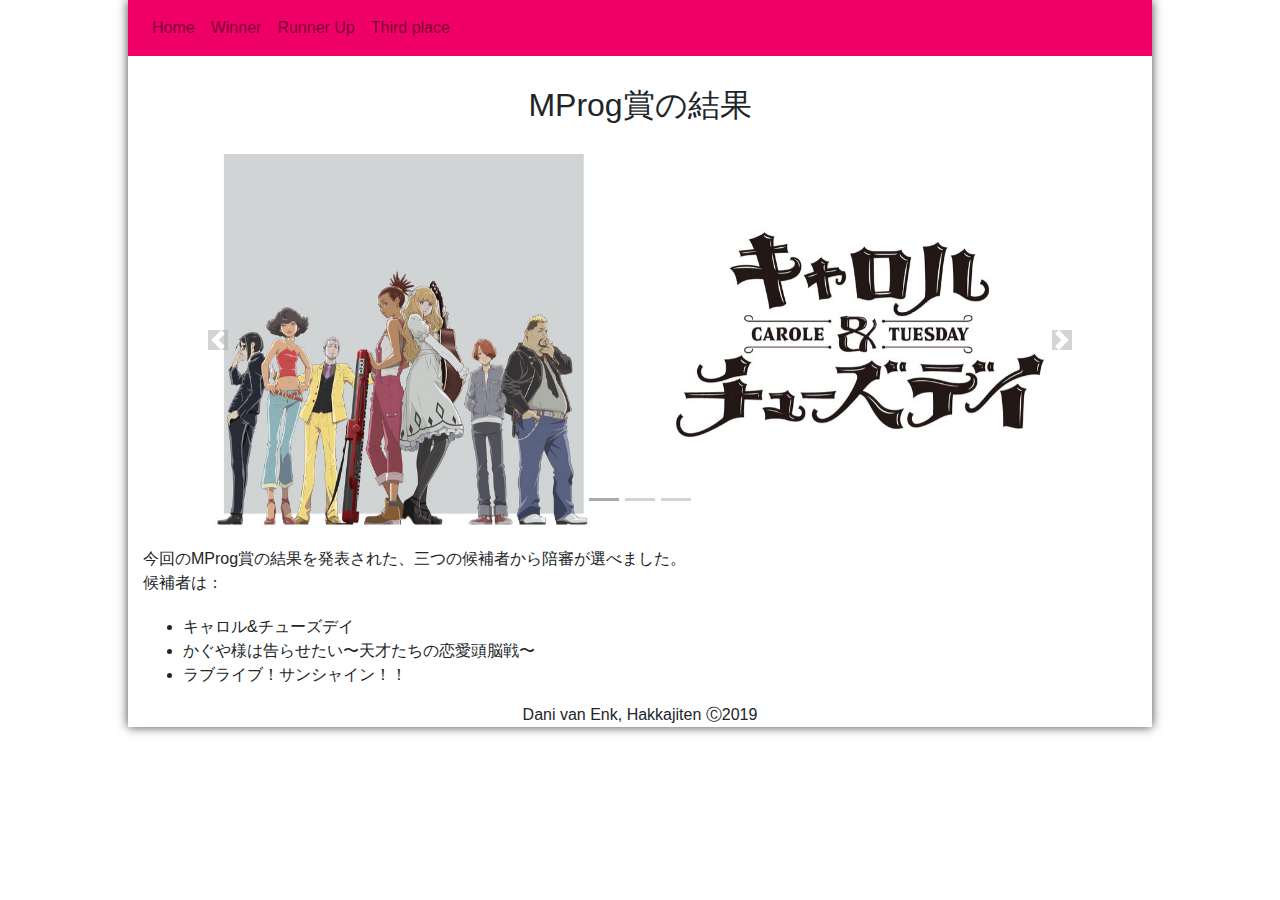
<file: Module-1_HTTP/index.html>
<!DOCTYPE html>

<html lang="ja-jp">
    <head>
        <!-- declaration of the page title, charset -->
        <title lang="en">Module 1 - Home</title>
        <meta charset="UTF-8">

        <!-- bootstrap inclusion -->
        <meta name="viewport"
            content="width=device-width, initial-scale=1, shrink-to-fit=no">
        <link rel="stylesheet"
            href="https://stackpath.bootstrapcdn.com/bootstrap/4.3.1/css/bootstrap.min.css"
            integrity="sha384-ggOyR0iXCbMQv3Xipma34MD+dH/1fQ784/j6cY/iJTQUOhcWr7x9JvoRxT2MZw1T"
            crossorigin="anonymous">

        <!-- set variable for external source -->
        <script>
            var SITE = "https://mprog.hakkajiten.com/module-1_http/"
        </script>

        <!-- style and js inclusion -->
        <link href="css/style.css" rel="stylesheet">
        <script src="js/script.js" onerror=
            "window.alert('to see the the website please go to ' + SITE);">
        </script>
    </head>
    <body>
        <!-- container of the page -->
        <div id="container">

            <!-- place holder for the navbar js will include the nav here -->
            <nav class="navbar navbar-light navbar-expand-lg" id="nav"></nav>

            <!-- content of the page -->
            <div class="container">
                <!-- header title -->
                <h2 lang="en">
                    MProg賞の結果
                </h2>

                <!-- carousel with nominees -->
                <div id="carouselExampleIndicators" class="carousel slide"
                    data-ride="carousel">
                    <!-- carousel indicators -->
                    <ol class="carousel-indicators">
                        <li data-target="#carouselExampleIndicators"
                            data-slide-to="0" class="active"></li>
                        <li data-target="#carouselExampleIndicators"
                            data-slide-to="1"></li>
                        <li data-target="#carouselExampleIndicators"
                            data-slide-to="2"></li>
                    </ol>
                    <!-- carousel slides -->
                    <div class="carousel-inner">
                        <div class="carousel-item active">
                            <img class="d-block w-100"
                                src="img/Carole-Tuesday-slide.jpg"
                                alt="Carole and Tuesday"
                                onerror="this.onerror = null;
                                this.src = SITE + 'img/Carole-Tuesday-slide.jpg';">
                        </div>
                        <div class="carousel-item">
                            <img class="d-block w-100"
                                src="img/kaguya-sama-slide.jpg"
                                alt="Kaguya sama love is War"
                                onerror="this.onerror = null;
                                this.src = SITE + 'img/kaguya-sama-slide.jpg';">
                        </div>
                        <div class="carousel-item">
                            <img class="d-block w-100"
                                src="img/Love-Live-Sunshine-slide.jpg"
                                alt="Love Live Sunshine"
                                onerror="this.onerror = null;
                                this.src = SITE + 'img/Love-Live-Sunshine-slide.jpg';">
                        </div>
                    </div>
                    <!-- perv/next buttons -->
                    <a class="carousel-control-prev"
                        href="#carouselExampleIndicators" role="button"
                        data-slide="prev">
                        <span class="carousel-control-prev-icon"
                            aria-hidden="true"></span>
                        <span class="sr-only">Previous</span>
                    </a>
                    <a class="carousel-control-next"
                        href="#carouselExampleIndicators" role="button"
                        data-slide="next">
                        <span class="carousel-control-next-icon"
                            aria-hidden="true"></span>
                        <span class="sr-only">Next</span>
                    </a>
                </div>
                
                <!-- intro -->
                <div class="row col-sm-12">
                    今回のMProg賞の結果を発表された、三つの候補者から陪審が選べました。<br>
                    候補者は：
                </div>
                <ul>
                    <li>キャロル&チューズデイ</li>
                    <li>かぐや様は告らせたい〜天才たちの恋愛頭脳戦〜</li>
                    <li>ラブライブ！サンシャイン！！</li>
                </ul>
                
                <!-- footer of the page -->
                <footer>Dani van Enk, Hakkajiten &#9400;2019</footer>
            </div>
        </div>

        <!-- bootstrap scripts inclusion -->
        <script src="https://code.jquery.com/jquery-3.2.1.slim.min.js"
            integrity="sha384-KJ3o2DKtIkvYIK3UENzmM7KCkRr/rE9/Qpg6aAZGJwFDMVNA/GpGFF93hXpG5KkN"
            crossorigin="anonymous"></script>
        <script src="https://cdnjs.cloudflare.com/ajax/libs/popper.js/1.12.9/umd/popper.min.js"
            integrity="sha384-ApNbgh9B+Y1QKtv3Rn7W3mgPxhU9K/ScQsAP7hUibX39j7fakFPskvXusvfa0b4Q"
            crossorigin="anonymous"></script>
        <script
            src="https://maxcdn.bootstrapcdn.com/bootstrap/4.0.0/js/bootstrap.min.js"
            integrity="sha384-JZR6Spejh4U02d8jOt6vLEHfe/JQGiRRSQQxSfFWpi1MquVdAyjUar5+76PVCmYl"
            crossorigin="anonymous"></script>
    </body>
</html>
</file>
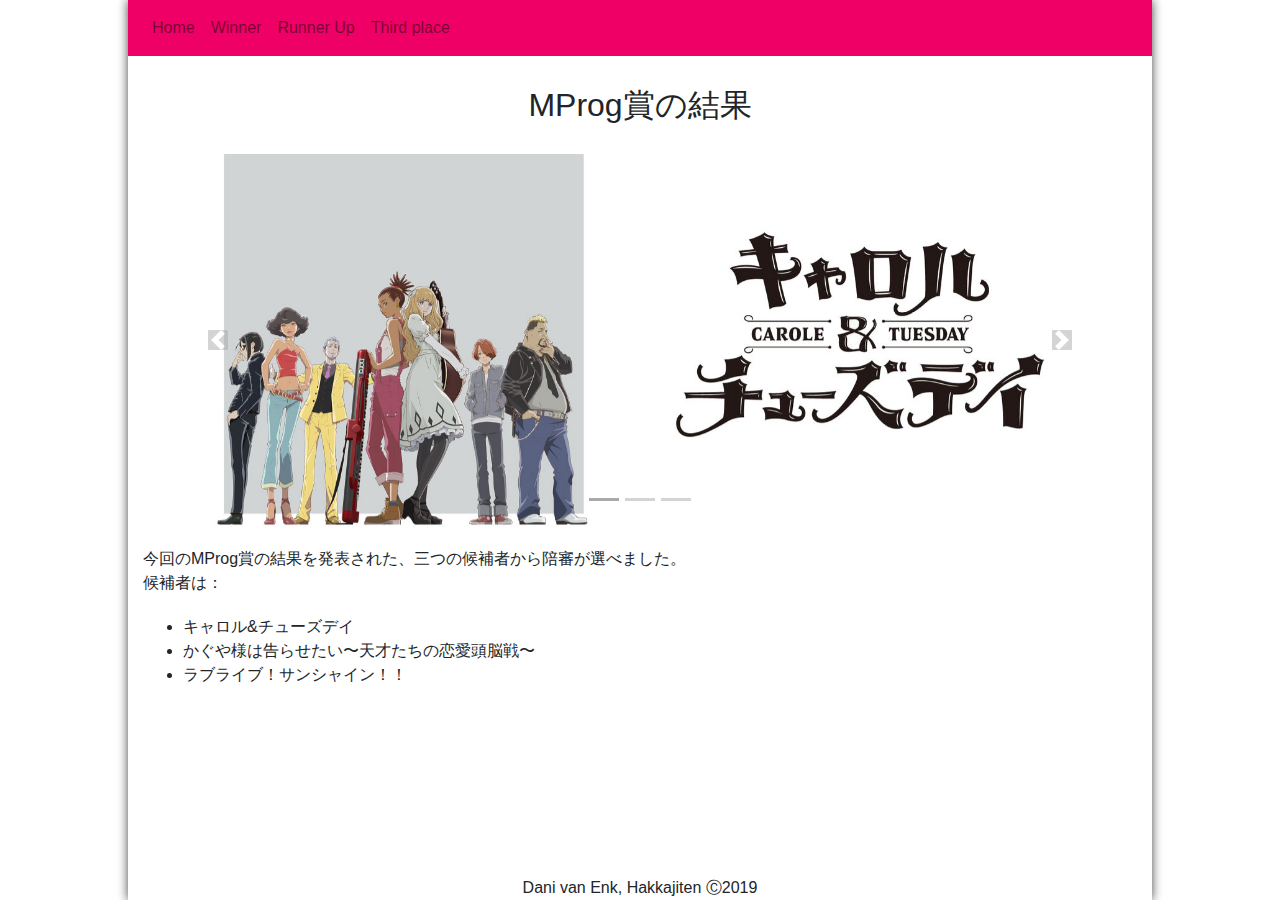
<file: Module-6_HTTP/index.html>
<!DOCTYPE html>

<html lang="ja-jp">
    <head>
        <!-- declaration of the page title, charset -->
        <title lang="en">Module 6 - Home</title>
        <meta charset="UTF-8">

        <!-- bootstrap inclusion -->
        <meta name="viewport"
            content="width=device-width, initial-scale=1, shrink-to-fit=no">
        <link rel="stylesheet"
            href="https://stackpath.bootstrapcdn.com/bootstrap/4.3.1/css/bootstrap.min.css"
            integrity="sha384-ggOyR0iXCbMQv3Xipma34MD+dH/1fQ784/j6cY/iJTQUOhcWr7x9JvoRxT2MZw1T"
            crossorigin="anonymous">

        <!-- set variable for external source -->
        <script>
            var SITE = "https://mprog.hakkajiten.com/module-6_http/"
        </script>
        
        <!-- icon inclusion -->
        <link rel="icon" href="img/icon.jpg" onerror="this.onerror = null;
            this.src = SITE + 'img/icon.jpg';">

        <!-- style and js inclusion -->
        <link href="css/style.css" rel="stylesheet">
        <script src="js/script.js" onerror=
            "window.alert('to see the the website please go to ' + SITE);">
        </script>
    </head>
    <body>
        <!-- container of the page -->
        <div id="container">

            <!-- place holder for the navbar js will include the nav here -->
            <nav class="navbar navbar-light navbar-expand-lg" id="nav"></nav>

            <!-- content of the page -->
            <div class="container">
                <!-- header title -->
                <h2 lang="en">
                    MProg賞の結果
                </h2>

                <!-- carousel with nominees -->
                <div id="carouselExampleIndicators" class="carousel slide"
                    data-ride="carousel">
                    <!-- carousel indicators -->
                    <ol class="carousel-indicators">
                        <li data-target="#carouselExampleIndicators"
                            data-slide-to="0" class="active"></li>
                        <li data-target="#carouselExampleIndicators"
                            data-slide-to="1"></li>
                        <li data-target="#carouselExampleIndicators"
                            data-slide-to="2"></li>
                    </ol>
                    <!-- carousel slides -->
                    <div class="carousel-inner">
                        <div class="carousel-item active">
                            <img class="d-block w-100"
                                src="img/Carole-Tuesday-slide.jpg"
                                alt="Carole and Tuesday"
                                onerror="this.onerror = null;
                                this.src = SITE + 'img/Carole-Tuesday-slide.jpg';">
                        </div>
                        <div class="carousel-item">
                            <img class="d-block w-100"
                                src="img/kaguya-sama-slide.jpg"
                                alt="Kaguya sama love is War"
                                onerror="this.onerror = null;
                                this.src = SITE + 'img/kaguya-sama-slide.jpg';">
                        </div>
                        <div class="carousel-item">
                            <img class="d-block w-100"
                                src="img/Love-Live-Sunshine-slide.jpg"
                                alt="Love Live Sunshine"
                                onerror="this.onerror = null;
                                this.src = SITE + 'img/Love-Live-Sunshine-slide.jpg';">
                        </div>
                    </div>
                    <!-- perv/next buttons -->
                    <a class="carousel-control-prev"
                        href="#carouselExampleIndicators" role="button"
                        data-slide="prev">
                        <span class="carousel-control-prev-icon"
                            aria-hidden="true"></span>
                        <span class="sr-only">Previous</span>
                    </a>
                    <a class="carousel-control-next"
                        href="#carouselExampleIndicators" role="button"
                        data-slide="next">
                        <span class="carousel-control-next-icon"
                            aria-hidden="true"></span>
                        <span class="sr-only">Next</span>
                    </a>
                </div>
                
                <!-- intro -->
                <div class="row col-sm-12">
                    今回のMProg賞の結果を発表された、三つの候補者から陪審が選べました。<br>
                    候補者は：
                </div>
                <ul>
                    <li>キャロル&チューズデイ</li>
                    <li>かぐや様は告らせたい〜天才たちの恋愛頭脳戦〜</li>
                    <li>ラブライブ！サンシャイン！！</li>
                </ul>
            </div>
                
            <!-- footer of the page -->
            <footer>Dani van Enk, Hakkajiten &#9400;2019</footer>
        </div>

        <!-- bootstrap scripts inclusion -->
        <script src="https://code.jquery.com/jquery-3.2.1.slim.min.js"
            integrity="sha384-KJ3o2DKtIkvYIK3UENzmM7KCkRr/rE9/Qpg6aAZGJwFDMVNA/GpGFF93hXpG5KkN"
            crossorigin="anonymous"></script>
        <script src="https://cdnjs.cloudflare.com/ajax/libs/popper.js/1.12.9/umd/popper.min.js"
            integrity="sha384-ApNbgh9B+Y1QKtv3Rn7W3mgPxhU9K/ScQsAP7hUibX39j7fakFPskvXusvfa0b4Q"
            crossorigin="anonymous"></script>
        <script
            src="https://maxcdn.bootstrapcdn.com/bootstrap/4.0.0/js/bootstrap.min.js"
            integrity="sha384-JZR6Spejh4U02d8jOt6vLEHfe/JQGiRRSQQxSfFWpi1MquVdAyjUar5+76PVCmYl"
            crossorigin="anonymous"></script>
    </body>
</html>
</file>
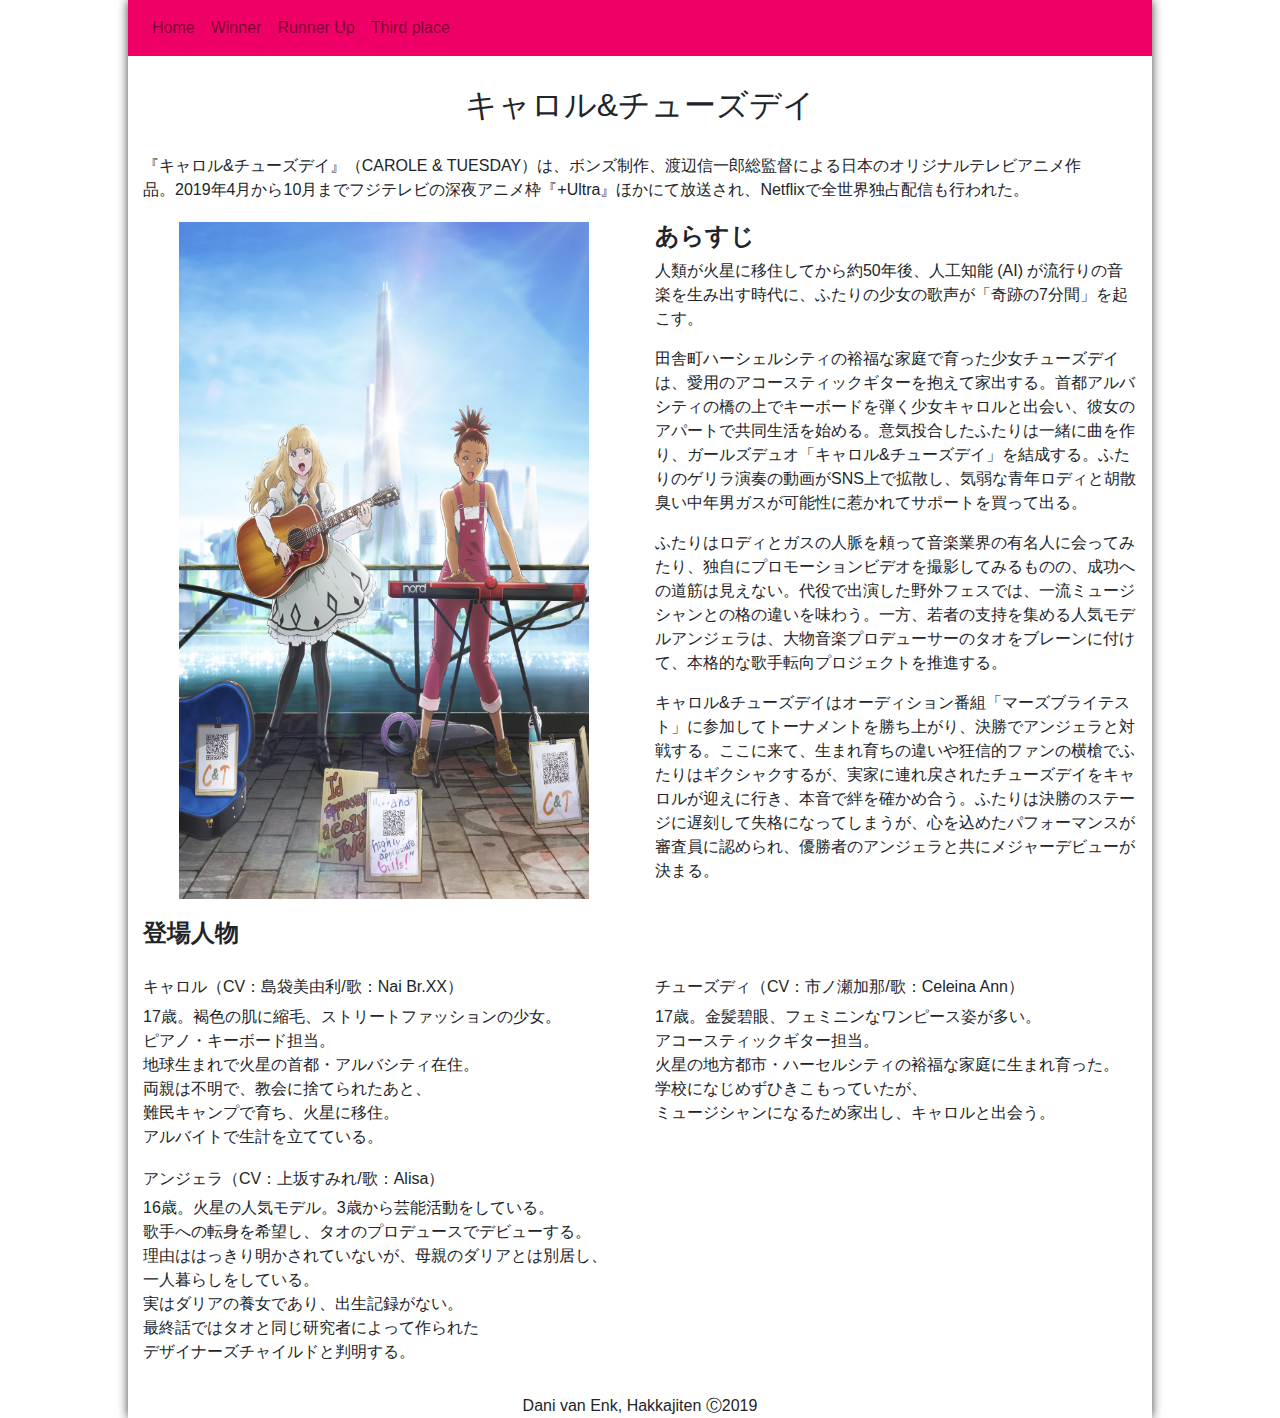
<file: Module-1_HTTP/page1.html>
<!DOCTYPE html>

<html lang="ja-jp">
    <head>
        <!-- declaration of the page title, charset -->
        <title lang="en">Module 1 - Home</title>
        <meta charset="UTF-8">

        <!-- bootstrap inclusion -->
        <meta name="viewport"
        content="width=device-width, initial-scale=1, shrink-to-fit=no">
        <link rel="stylesheet"
        href=
        "https://stackpath.bootstrapcdn.com/bootstrap/4.3.1/css/bootstrap.min.css"
        integrity=
        "sha384-ggOyR0iXCbMQv3Xipma34MD+dH/1fQ784/j6cY/iJTQUOhcWr7x9JvoRxT2MZw1T"
        crossorigin="anonymous">

        <!-- set variable for external source -->
        <script>
            var SITE = "https://mprog.hakkajiten.com/module-1_http/"
        </script>

        <!-- style and js inclusion -->
        <link href="css/style.css" rel="stylesheet">
        <script src="js/script.js"
        onerror="window.alert('to see the the website please go to ' + SITE);">
        </script>
    </head>
    <body>
        <!-- container of the page -->
        <div id="container">

            <!-- place holder for the navbar js will include the nav here -->
            <nav class="navbar navbar-light navbar-expand-lg" id="nav"></nav>

            <!-- content of the page -->
            <div class="container">
                <!-- header title -->
                <h2>
                    キャロル&チューズデイ
                </h2>

                <!-- background info about series -->
                <div class="row col-sm-12">
                    『キャロル&チューズデイ』（CAROLE & TUESDAY）は、ボンズ制作、渡辺信一郎総監督による日本のオリジナルテレビアニメ作品。2019年4月から10月までフジテレビの深夜アニメ枠『+Ultra』ほかにて放送され、Netflixで全世界独占配信も行われた。
                </div>
                <div class="row">
                    <!-- loads from external source if cant be found -->
                    <img src="img/Carole-Tuesday.jpg" alt="Carole and Tuesday"
                        onerror="this.onerror = null;
                        this.src = SITE + 'img/Carole-Tuesday.jpg';">
                    <div class="col-sm-6 img">
                        <h4>あらすじ</h4>
                        <p>
                            人類が火星に移住してから約50年後、人工知能 (AI) が流行りの音楽を生み出す時代に、ふたりの少女の歌声が「奇跡の7分間」を起こす。
                        </p>
                        <p>
                            田舎町ハーシェルシティの裕福な家庭で育った少女チューズデイは、愛用のアコースティックギターを抱えて家出する。首都アルバシティの橋の上でキーボードを弾く少女キャロルと出会い、彼女のアパートで共同生活を始める。意気投合したふたりは一緒に曲を作り、ガールズデュオ「キャロル&チューズデイ」を結成する。ふたりのゲリラ演奏の動画がSNS上で拡散し、気弱な青年ロディと胡散臭い中年男ガスが可能性に惹かれてサポートを買って出る。
                        </p>
                        <p>
                            ふたりはロディとガスの人脈を頼って音楽業界の有名人に会ってみたり、独自にプロモーションビデオを撮影してみるものの、成功への道筋は見えない。代役で出演した野外フェスでは、一流ミュージシャンとの格の違いを味わう。一方、若者の支持を集める人気モデルアンジェラは、大物音楽プロデューサーのタオをブレーンに付けて、本格的な歌手転向プロジェクトを推進する。
                        </p>
                        <p>
                            キャロル&チューズデイはオーディション番組「マーズブライテスト」に参加してトーナメントを勝ち上がり、決勝でアンジェラと対戦する。ここに来て、生まれ育ちの違いや狂信的ファンの横槍でふたりはギクシャクするが、実家に連れ戻されたチューズデイをキャロルが迎えに行き、本音で絆を確かめ合う。ふたりは決勝のステージに遅刻して失格になってしまうが、心を込めたパフォーマンスが審査員に認められ、優勝者のアンジェラと共にメジャーデビューが決まる。
                        </p>
                    </div>
                </div>
                <!-- character information -->
                <h4>登場人物</h4>
                <div class="row protagonist">
                    <div class="col-sm-6">
                        <h6>キャロル（CV：島袋美由利/歌：Nai Br.XX）</h6>
                        17歳。褐色の肌に縮毛、ストリートファッションの少女。<br>
                        ピアノ・キーボード担当。<br>
                        地球生まれで火星の首都・アルバシティ在住。<br>
                        両親は不明で、教会に捨てられたあと、<br>
                        難民キャンプで育ち、火星に移住。<br>
                        アルバイトで生計を立てている。
                    </div>
                    <div class="col-sm-6">
                        <h6>チューズディ（CV：市ノ瀬加那/歌：Celeina Ann）</h6>
                        17歳。金髪碧眼、フェミニンなワンピース姿が多い。<br>
                        アコースティックギター担当。<br>
                        火星の地方都市・ハーセルシティの裕福な家庭に生まれ育った。<br>
                        学校になじめずひきこもっていたが、<br>
                        ミュージシャンになるため家出し、キャロルと出会う。
                    </div>
                    <div class="col-sm-6">
                        <h6>アンジェラ（CV：上坂すみれ/歌：Alisa）</h6>
                        16歳。火星の人気モデル。3歳から芸能活動をしている。<br>
                        歌手への転身を希望し、タオのプロデュースでデビューする。<br>
                        理由ははっきり明かされていないが、母親のダリアとは別居し、<br>
                        一人暮らしをしている。<br>
                        実はダリアの養女であり、出生記録がない。<br>
                        最終話ではタオと同じ研究者によって作られた<br>
                        デザイナーズチャイルドと判明する。
                    </div>
                </div>
                
                <!-- footer of the page -->
                <footer>Dani van Enk, Hakkajiten &#9400;2019</footer>
            </div>
        </div>

    <!-- bootstrap scripts inclusion -->
    <script src="https://code.jquery.com/jquery-3.2.1.slim.min.js"
        integrity="sha384-KJ3o2DKtIkvYIK3UENzmM7KCkRr/rE9/Qpg6aAZGJwFDMVNA/GpGFF93hXpG5KkN"
        crossorigin="anonymous"></script>
    <script src="https://cdnjs.cloudflare.com/ajax/libs/popper.js/1.12.9/umd/popper.min.js"
        integrity="sha384-ApNbgh9B+Y1QKtv3Rn7W3mgPxhU9K/ScQsAP7hUibX39j7fakFPskvXusvfa0b4Q"
        crossorigin="anonymous"></script>
    <script src="https://maxcdn.bootstrapcdn.com/bootstrap/4.0.0/js/bootstrap.min.js"
        integrity="sha384-JZR6Spejh4U02d8jOt6vLEHfe/JQGiRRSQQxSfFWpi1MquVdAyjUar5+76PVCmYl"
        crossorigin="anonymous"></script>
    </body>
</html>
</file>
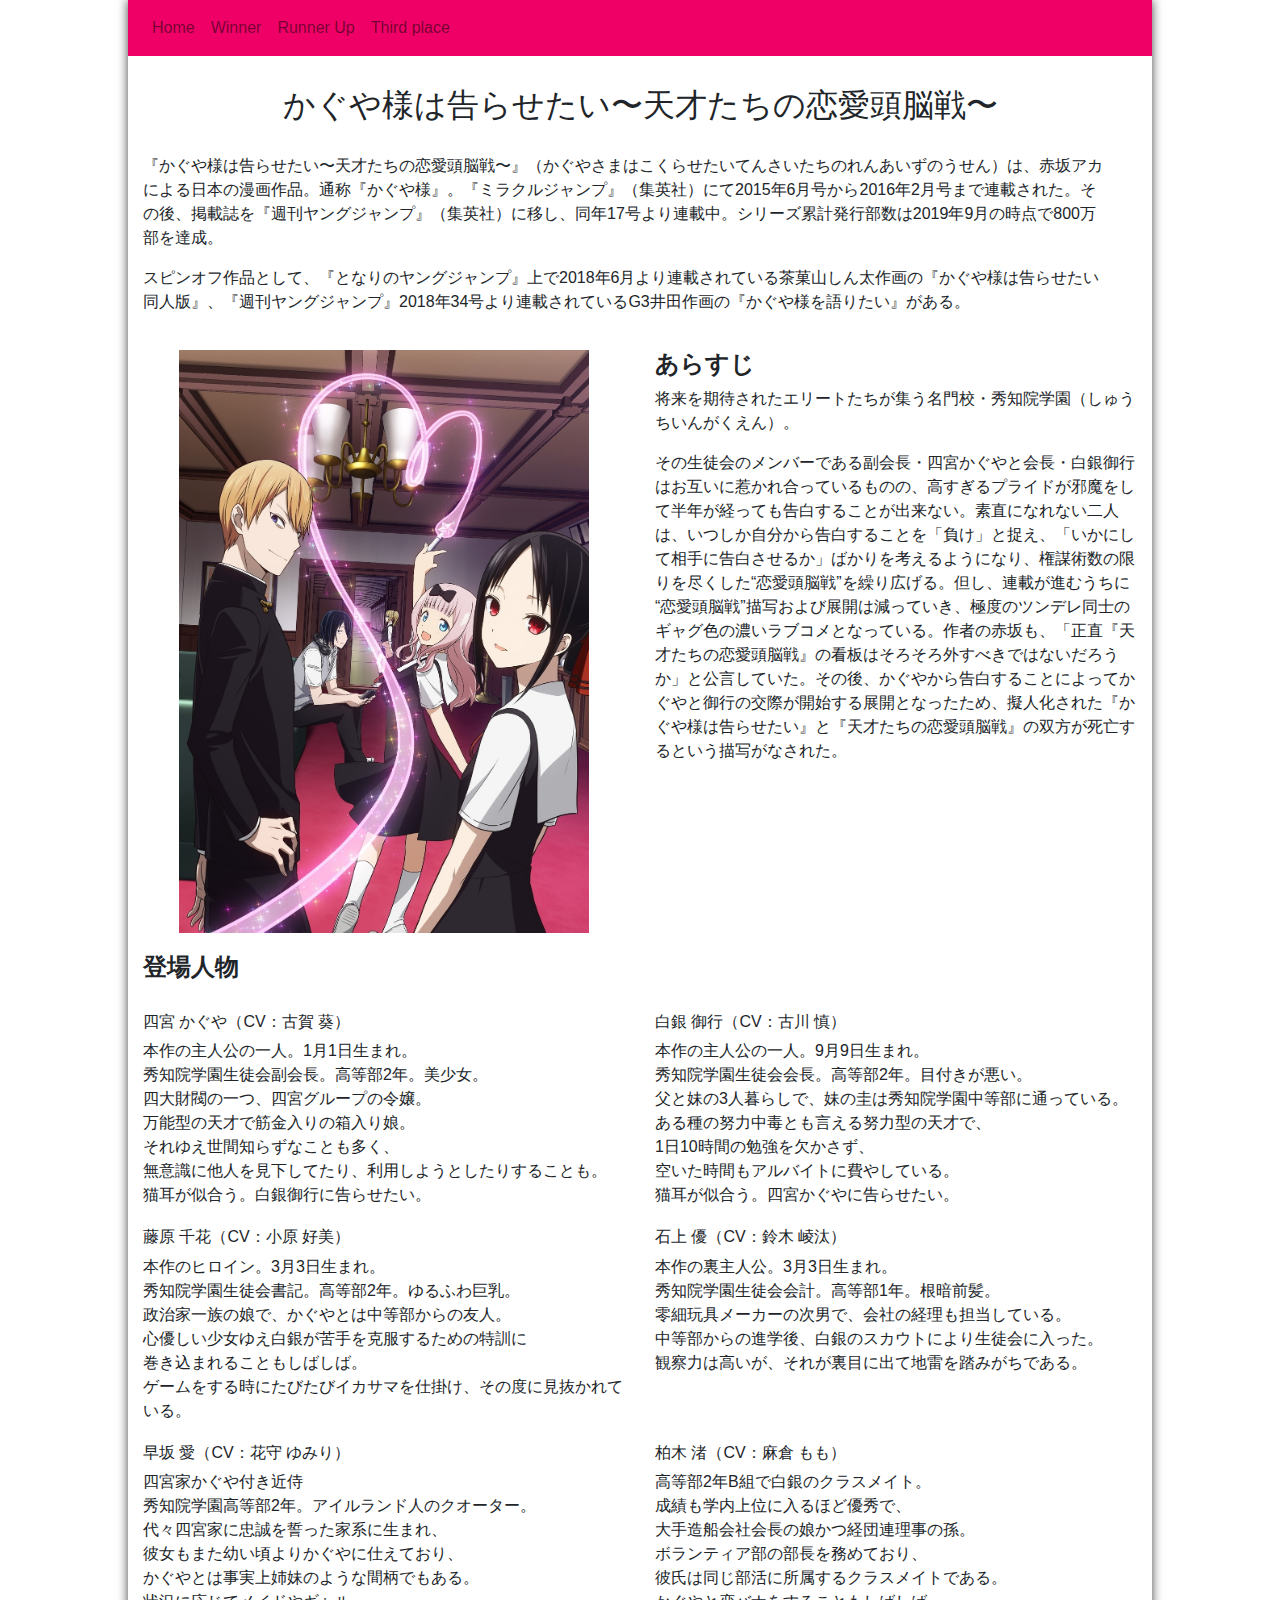
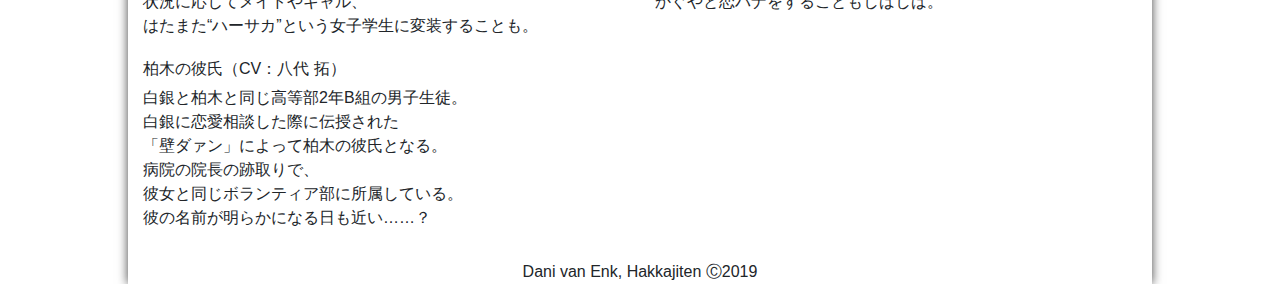
<file: Module-1_HTTP/page2.html>
<!DOCTYPE html>

<html lang="ja-jp">
    <head>
        <!-- declaration of the page title, charset -->
        <title lang="en">Module 1 - Home</title>
        <meta charset="UTF-8">

        <!-- bootstrap inclusion -->
        <meta name="viewport"
        content="width=device-width, initial-scale=1, shrink-to-fit=no">
        <link rel="stylesheet"
        href=
        "https://stackpath.bootstrapcdn.com/bootstrap/4.3.1/css/bootstrap.min.css"
        integrity=
        "sha384-ggOyR0iXCbMQv3Xipma34MD+dH/1fQ784/j6cY/iJTQUOhcWr7x9JvoRxT2MZw1T"
        crossorigin="anonymous">

        <!-- set variable for external source -->
        <script>
            var SITE = "https://mprog.hakkajiten.com/module-1_http/"
        </script>

        <!-- style and js inclusion -->
        <link href="css/style.css" rel="stylesheet">
        <script src="js/script.js"
        onerror="window.alert('to see the the website please go to ' + SITE);">
        </script>
    </head>
    <body>
        <!-- container of the page -->
        <div id="container">

            <!-- place holder for the navbar js will include the nav here -->
            <nav class="navbar navbar-light navbar-expand-lg" id="nav"></nav>

            <!-- content of the page -->
            <div class="container">
                <!-- header title -->
                <h2>
                    かぐや様は告らせたい〜天才たちの恋愛頭脳戦〜
                </h2>

                <!-- background info about series -->
                <div class="row col-sm-12">
                    <p>
                        『かぐや様は告らせたい〜天才たちの恋愛頭脳戦〜』（かぐやさまはこくらせたいてんさいたちのれんあいずのうせん）は、赤坂アカによる日本の漫画作品。通称『かぐや様』。『ミラクルジャンプ』（集英社）にて2015年6月号から2016年2月号まで連載された。その後、掲載誌を『週刊ヤングジャンプ』（集英社）に移し、同年17号より連載中。シリーズ累計発行部数は2019年9月の時点で800万部を達成。
                    </p>
                    <p>
                        スピンオフ作品として、『となりのヤングジャンプ』上で2018年6月より連載されている茶菓山しん太作画の『かぐや様は告らせたい 同人版』、『週刊ヤングジャンプ』2018年34号より連載されているG3井田作画の『かぐや様を語りたい』がある。
                    </p>
                </div>
                <!-- picture and summary of the series -->
                <div class="row">
                    <!-- loads from external source if cant be found -->
                    <img src="img/kaguya-sama.jpg" alt="Kaguya-sama ~Love is War~"
                    onerror="this.onerror = null;
                    this.src = SITE + 'img/kaguya-sama.jpg';">
                    <div class="col-sm-6 img">
                        <h4>あらすじ</h4>
                        <p>
                            将来を期待されたエリートたちが集う名門校・秀知院学園（しゅうちいんがくえん）。
                        </p>
                        <p>
                            その生徒会のメンバーである副会長・四宮かぐやと会長・白銀御行はお互いに惹かれ合っているものの、高すぎるプライドが邪魔をして半年が経っても告白することが出来ない。素直になれない二人は、いつしか自分から告白することを「負け」と捉え、「いかにして相手に告白させるか」ばかりを考えるようになり、権謀術数の限りを尽くした“恋愛頭脳戦”を繰り広げる。但し、連載が進むうちに“恋愛頭脳戦”描写および展開は減っていき、極度のツンデレ同士のギャグ色の濃いラブコメとなっている。作者の赤坂も、「正直『天才たちの恋愛頭脳戦』の看板はそろそろ外すべきではないだろうか」と公言していた。その後、かぐやから告白することによってかぐやと御行の交際が開始する展開となったため、擬人化された『かぐや様は告らせたい』と『天才たちの恋愛頭脳戦』の双方が死亡するという描写がなされた。
                        </p>
                    </div>
                </div>
                <!-- character information -->
                <h4>登場人物</h4>
                <div class="row protagonist">
                    <div class="col-sm-6">
                        <h6>四宮 かぐや（CV：古賀 葵）</h6>
                        本作の主人公の一人。1月1日生まれ。<br>
                        秀知院学園生徒会副会長。高等部2年。美少女。<br>
                        四大財閥の一つ、四宮グループの令嬢。<br>
                        万能型の天才で筋金入りの箱入り娘。<br>
                        それゆえ世間知らずなことも多く、<br>
                        無意識に他人を見下してたり、利用しようとしたりすることも。<br>
                        猫耳が似合う。白銀御行に告らせたい。
                    </div>
                    <div class="col-sm-6">
                        <h6>白銀 御行（CV：古川 慎）</h6>
                        本作の主人公の一人。9月9日生まれ。<br>
                        秀知院学園生徒会会長。高等部2年。目付きが悪い。<br>
                        父と妹の3人暮らしで、妹の圭は秀知院学園中等部に通っている。<br>
                        ある種の努力中毒とも言える努力型の天才で、<br>
                        1日10時間の勉強を欠かさず、<br>
                        空いた時間もアルバイトに費やしている。<br>
                        猫耳が似合う。四宮かぐやに告らせたい。
                    </div><div class="col-sm-6">
                        <h6>藤原 千花（CV：小原 好美）</h6>
                        本作のヒロイン。3月3日生まれ。<br>
                        秀知院学園生徒会書記。高等部2年。ゆるふわ巨乳。<br>
                        政治家一族の娘で、かぐやとは中等部からの友人。<br>
                        心優しい少女ゆえ白銀が苦手を克服するための特訓に<br>
                        巻き込まれることもしばしば。<br>
                        ゲームをする時にたびたびイカサマを仕掛け、その度に見抜かれている。
                    </div>
                    <div class="col-sm-6">
                        <h6>石上 優（CV：鈴木 崚汰）</h6>
                        本作の裏主人公。3月3日生まれ。<br>
                        秀知院学園生徒会会計。高等部1年。根暗前髪。<br>
                        零細玩具メーカーの次男で、会社の経理も担当している。<br>
                        中等部からの進学後、白銀のスカウトにより生徒会に入った。<br>
                        観察力は高いが、それが裏目に出て地雷を踏みがちである。
                    </div>
                    <div class="col-sm-6">
                        <h6>早坂 愛（CV：花守 ゆみり）</h6>
                        四宮家かぐや付き近侍<br>
                        秀知院学園高等部2年。アイルランド人のクオーター。<br>
                        代々四宮家に忠誠を誓った家系に生まれ、<br>
                        彼女もまた幼い頃よりかぐやに仕えており、<br>
                        かぐやとは事実上姉妹のような間柄でもある。<br>
                        状況に応じてメイドやギャル、<br>
                        はたまた“ハーサカ”という女子学生に変装することも。
                    </div>
                    <div class="col-sm-6">
                        <h6>柏木 渚（CV：麻倉 もも）</h6>
                        高等部2年B組で白銀のクラスメイト。<br>
                        成績も学内上位に入るほど優秀で、<br>
                        大手造船会社会長の娘かつ経団連理事の孫。<br>
                        ボランティア部の部長を務めており、<br>
                        彼氏は同じ部活に所属するクラスメイトである。<br>
                        かぐやと恋バナをすることもしばしば。
                    </div><div class="col-sm-6">
                        <h6>柏木の彼氏（CV：八代 拓）</h6>
                        白銀と柏木と同じ高等部2年B組の男子生徒。<br>
                        白銀に恋愛相談した際に伝授された<br>
                        「壁ダァン」によって柏木の彼氏となる。<br>
                        病院の院長の跡取りで、<br>
                        彼女と同じボランティア部に所属している。<br>
                        彼の名前が明らかになる日も近い……？
                    </div>
                </div>

                <!-- footer of the page -->
                <footer>Dani van Enk, Hakkajiten &#9400;2019</footer>
            </div>
        </div>
        
    <!-- bootstrap scripts inclusion -->
    <script src="https://code.jquery.com/jquery-3.2.1.slim.min.js"
        integrity="sha384-KJ3o2DKtIkvYIK3UENzmM7KCkRr/rE9/Qpg6aAZGJwFDMVNA/GpGFF93hXpG5KkN"
        crossorigin="anonymous"></script>
    <script src="https://cdnjs.cloudflare.com/ajax/libs/popper.js/1.12.9/umd/popper.min.js"
        integrity="sha384-ApNbgh9B+Y1QKtv3Rn7W3mgPxhU9K/ScQsAP7hUibX39j7fakFPskvXusvfa0b4Q"
        crossorigin="anonymous"></script>
    <script src="https://maxcdn.bootstrapcdn.com/bootstrap/4.0.0/js/bootstrap.min.js"
        integrity="sha384-JZR6Spejh4U02d8jOt6vLEHfe/JQGiRRSQQxSfFWpi1MquVdAyjUar5+76PVCmYl"
        crossorigin="anonymous"></script>
    </body>
</html>
</file>
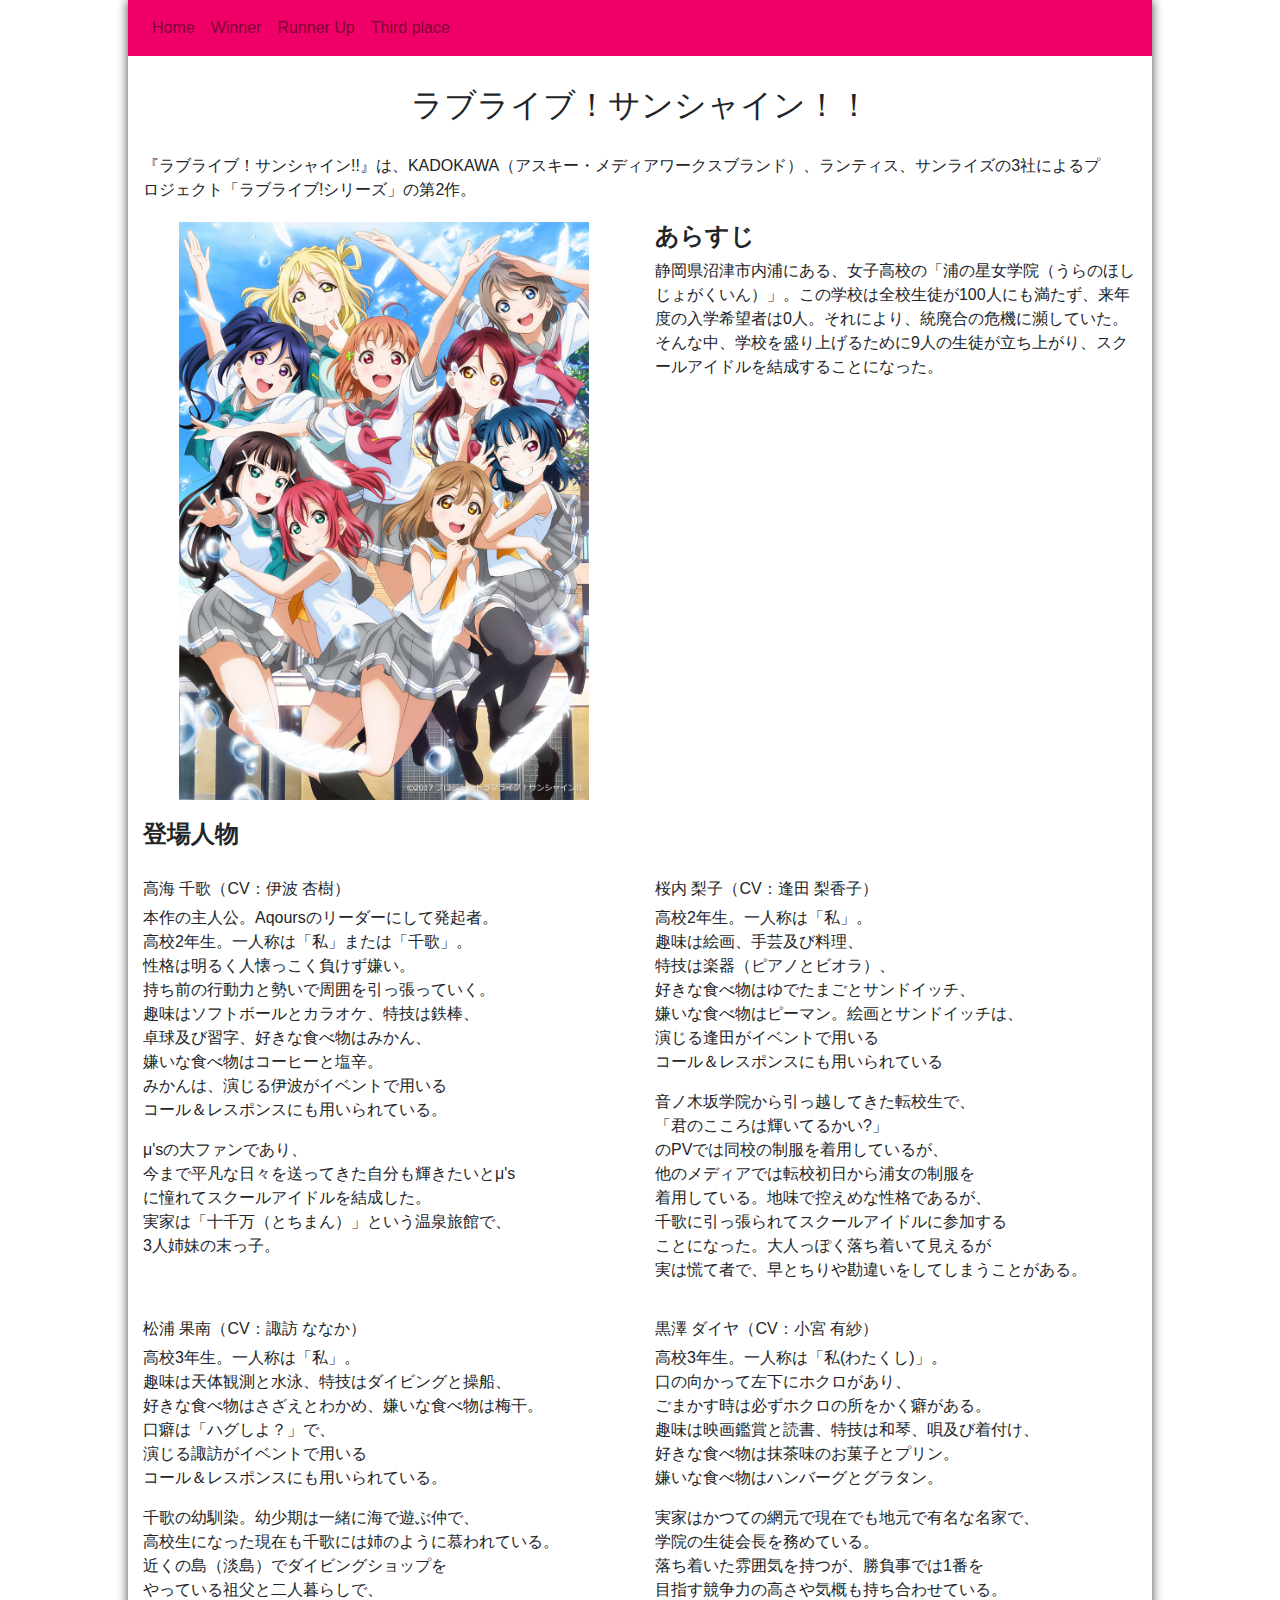
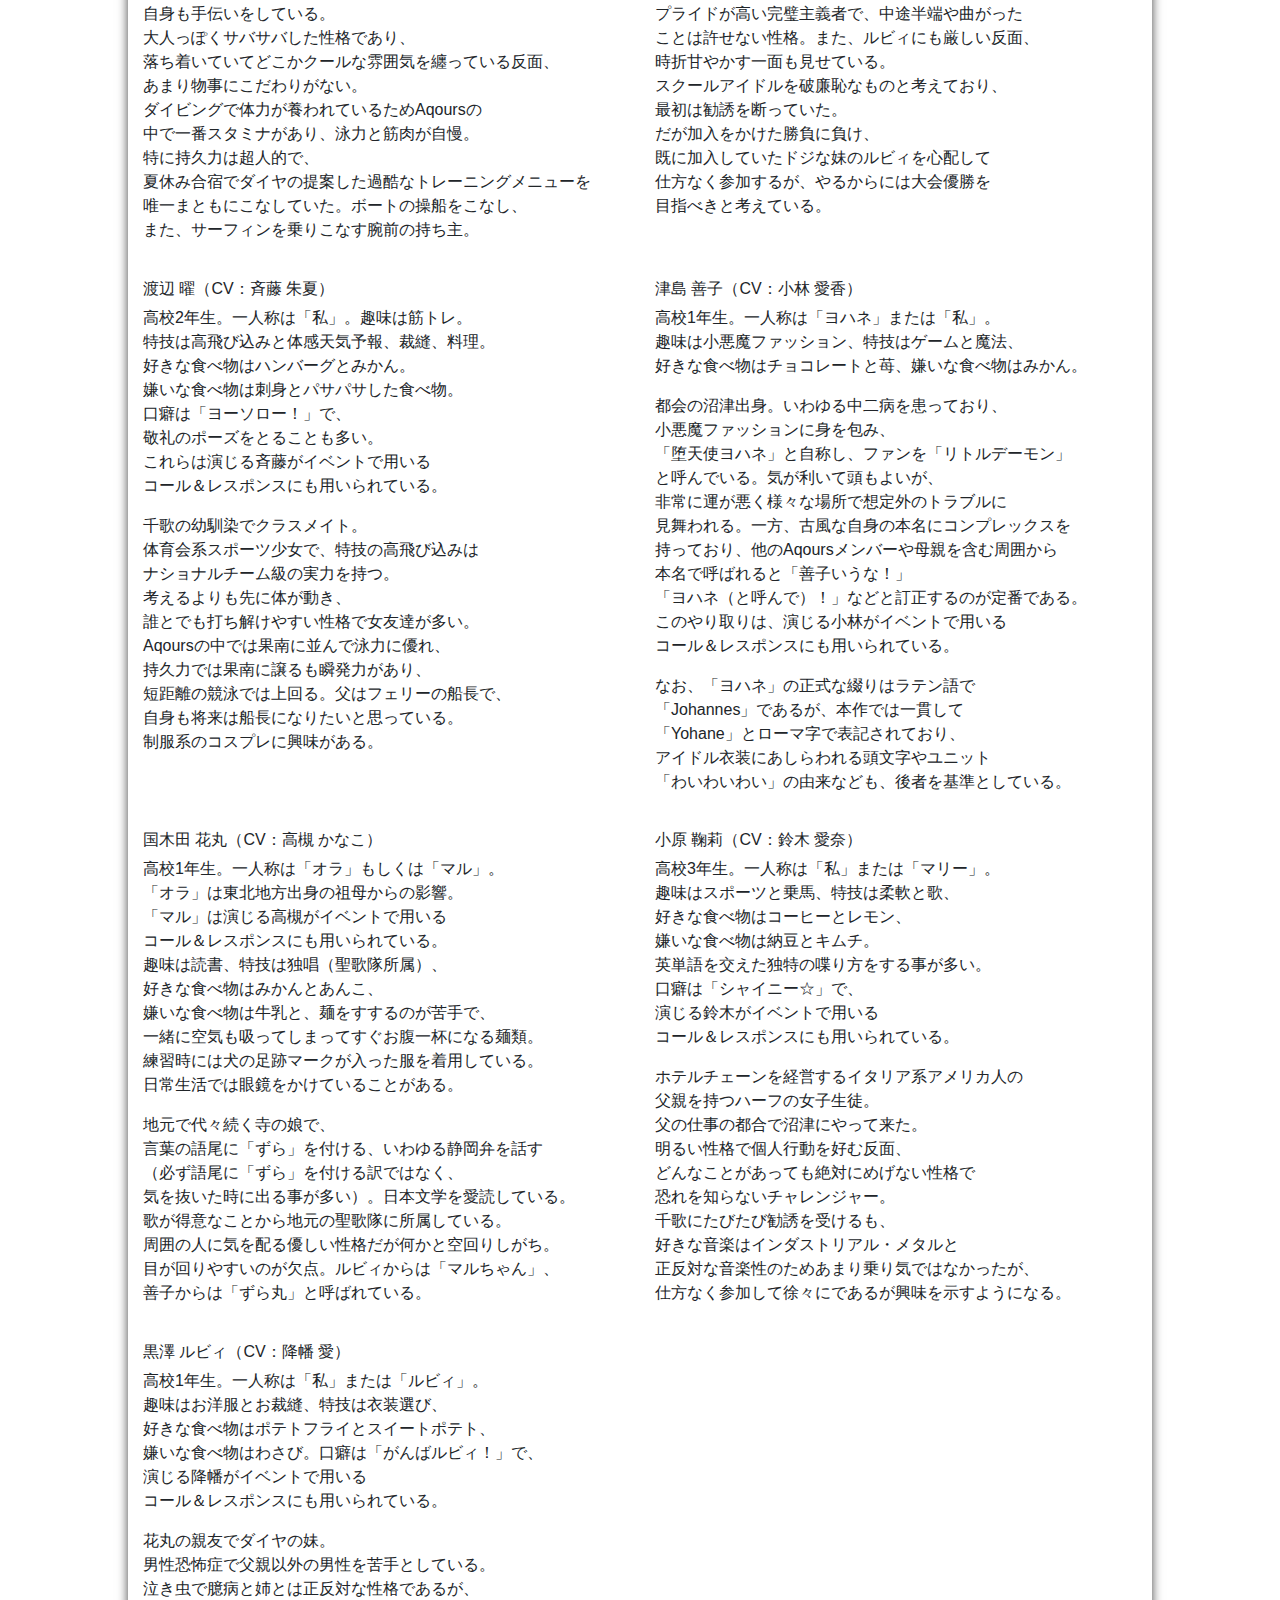
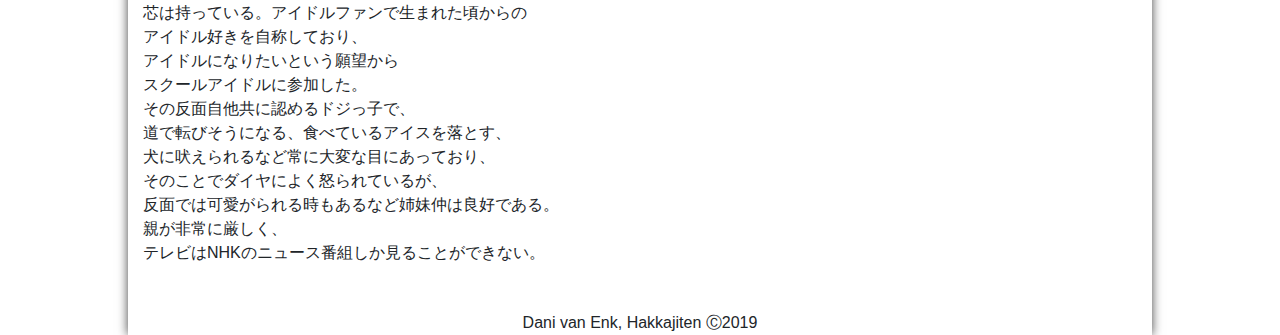
<file: Module-1_HTTP/page3.html>
<!DOCTYPE html>

<html lang="ja-jp">
    <head>
        <!-- declaration of the page title, charset -->
        <title lang="en">Module 1 - Home</title>
        <meta charset="UTF-8">

        <!-- bootstrap inclusion -->
        <meta name="viewport"
        content="width=device-width, initial-scale=1, shrink-to-fit=no">
        <link rel="stylesheet"
        href=
        "https://stackpath.bootstrapcdn.com/bootstrap/4.3.1/css/bootstrap.min.css"
        integrity=
        "sha384-ggOyR0iXCbMQv3Xipma34MD+dH/1fQ784/j6cY/iJTQUOhcWr7x9JvoRxT2MZw1T"
        crossorigin="anonymous">

        <!-- set variable for external source -->
        <script>
            var SITE = "https://mprog.hakkajiten.com/module-1_http/"
        </script>

        <!-- style and js inclusion -->
        <link href="css/style.css" rel="stylesheet">
        <script src="js/script.js"
        onerror="window.alert('to see the the website please go to ' + SITE);">
        </script>
    </head>
    <body>
        <!-- container of the page -->
        <div id="container">

            <!-- place holder for the navbar js will include the nav here -->
            <nav class="navbar navbar-light navbar-expand-lg" id="nav"></nav>

            <!-- content of the page -->
            <div class="container">
                <!-- header title -->
                <h2>
                    ラブライブ！サンシャイン！！
                </h2>
                
                <!-- background info about series -->
                <div class="row col-sm-12">
                    『ラブライブ！サンシャイン!!』は、KADOKAWA（アスキー・メディアワークスブランド）、ランティス、サンライズの3社によるプロジェクト「ラブライブ!シリーズ」の第2作。
                </div>
                <div class="row">
                    <!-- loads from external source if cant be found -->
                    <img src="img/Love-Live-Sunshine.jpg"
                    alt="Aqours Members"
                    onerror="this.onerror = null;
                    this.src = SITE + 'img/Love-Live-Sunshine';">
                    <div class="col-sm-6 img">
                        <h4>あらすじ</h4>
                        静岡県沼津市内浦にある、女子高校の「浦の星女学院（うらのほしじょがくいん）」。この学校は全校生徒が100人にも満たず、来年度の入学希望者は0人。それにより、統廃合の危機に瀕していた。そんな中、学校を盛り上げるために9人の生徒が立ち上がり、スクールアイドルを結成することになった。
                    </div>
                </div>
                <!-- character information -->
                <h4>登場人物</h4>
                <div class="row protagonist">
                    <div class="col-sm-6">
                        <h6>高海 千歌（CV：伊波 杏樹）</h6>
                        <p>
                            本作の主人公。Aqoursのリーダーにして発起者。<br>
                            高校2年生。一人称は「私」または「千歌」。<br>
                            性格は明るく人懐っこく負けず嫌い。<br>
                            持ち前の行動力と勢いで周囲を引っ張っていく。<br>
                            趣味はソフトボールとカラオケ、特技は鉄棒、<br>
                            卓球及び習字、好きな食べ物はみかん、<br>
                            嫌いな食べ物はコーヒーと塩辛。<br>
                            みかんは、演じる伊波がイベントで用いる<br>
                            コール＆レスポンスにも用いられている。
                        </p>
                        <p>
                            μ'sの大ファンであり、<br>
                            今まで平凡な日々を送ってきた自分も輝きたいとμ's<br>
                            に憧れてスクールアイドルを結成した。<br>
                            実家は「十千万（とちまん）」という温泉旅館で、<br>
                            3人姉妹の末っ子。
                        </p>
                    </div>
                    <div class="col-sm-6">
                        <h6>桜内 梨子（CV：逢田 梨香子）</h6>
                        <p>
                            高校2年生。一人称は「私」。<br>
                            趣味は絵画、手芸及び料理、<br>
                            特技は楽器（ピアノとビオラ）、<br>
                            好きな食べ物はゆでたまごとサンドイッチ、<br>
                            嫌いな食べ物はピーマン。絵画とサンドイッチは、<br>
                            演じる逢田がイベントで用いる<br>
                            コール＆レスポンスにも用いられている
                        </p>
                        <p>
                            音ノ木坂学院から引っ越してきた転校生で、<br>
                            「君のこころは輝いてるかい?」<br>
                            のPVでは同校の制服を着用しているが、<br>
                            他のメディアでは転校初日から浦女の制服を<br>
                            着用している。地味で控えめな性格であるが、<br>
                            千歌に引っ張られてスクールアイドルに参加する<br>
                            ことになった。大人っぽく落ち着いて見えるが<br>
                            実は慌て者で、早とちりや勘違いをしてしまうことがある。
                        </p>
                    </div>
                    <div class="col-sm-6">
                        <h6>松浦 果南（CV：諏訪 ななか）</h6>
                        <p>
                            高校3年生。一人称は「私」。<br>
                            趣味は天体観測と水泳、特技はダイビングと操船、<br>
                            好きな食べ物はさざえとわかめ、嫌いな食べ物は梅干。<br>
                            口癖は「ハグしよ？」で、<br>
                            演じる諏訪がイベントで用いる<br>
                            コール＆レスポンスにも用いられている。
                        </p>
                        <p>
                            千歌の幼馴染。幼少期は一緒に海で遊ぶ仲で、<br>
                            高校生になった現在も千歌には姉のように慕われている。<br>
                            近くの島（淡島）でダイビングショップを<br>
                            やっている祖父と二人暮らしで、<br>
                            自身も手伝いをしている。<br>
                            大人っぽくサバサバした性格であり、<br>
                            落ち着いていてどこかクールな雰囲気を纏っている反面、<br>
                            あまり物事にこだわりがない。<br>
                            ダイビングで体力が養われているためAqoursの<br>
                            中で一番スタミナがあり、泳力と筋肉が自慢。<br>
                            特に持久力は超人的で、<br>
                            夏休み合宿でダイヤの提案した過酷なトレーニングメニューを<br>
                            唯一まともにこなしていた。ボートの操船をこなし、<br>
                            また、サーフィンを乗りこなす腕前の持ち主。
                        </p>
                    </div><div class="col-sm-6">
                        <h6>黒澤 ダイヤ（CV：小宮 有紗）</h6>
                        <p>
                            高校3年生。一人称は「私(わたくし)」。<br>
                            口の向かって左下にホクロがあり、<br>
                            ごまかす時は必ずホクロの所をかく癖がある。<br>
                            趣味は映画鑑賞と読書、特技は和琴、唄及び着付け、<br>
                            好きな食べ物は抹茶味のお菓子とプリン。<br>
                            嫌いな食べ物はハンバーグとグラタン。
                        </p>
                        <p>
                            実家はかつての網元で現在でも地元で有名な名家で、<br>
                            学院の生徒会長を務めている。<br>
                            落ち着いた雰囲気を持つが、勝負事では1番を<br>
                            目指す競争力の高さや気概も持ち合わせている。<br>
                            プライドが高い完璧主義者で、中途半端や曲がった<br>
                            ことは許せない性格。また、ルビィにも厳しい反面、<br>
                            時折甘やかす一面も見せている。<br>
                            スクールアイドルを破廉恥なものと考えており、<br>
                            最初は勧誘を断っていた。<br>
                            だが加入をかけた勝負に負け、<br>
                            既に加入していたドジな妹のルビィを心配して<br>
                            仕方なく参加するが、やるからには大会優勝を<br>
                            目指べきと考えている。
                        </p>
                    </div><div class="col-sm-6">
                        <h6>渡辺 曜（CV：斉藤 朱夏）</h6>
                        <p>
                            高校2年生。一人称は「私」。趣味は筋トレ。<br>
                            特技は高飛び込みと体感天気予報、裁縫、料理。<br>
                            好きな食べ物はハンバーグとみかん。<br>
                            嫌いな食べ物は刺身とパサパサした食べ物。<br>
                            口癖は「ヨーソロー！」で、<br>
                            敬礼のポーズをとることも多い。<br>
                            これらは演じる斉藤がイベントで用いる<br>
                            コール＆レスポンスにも用いられている。
                        </p>
                        <p>
                            千歌の幼馴染でクラスメイト。<br>
                            体育会系スポーツ少女で、特技の高飛び込みは<br>
                            ナショナルチーム級の実力を持つ。<br>
                            考えるよりも先に体が動き、<br>
                            誰とでも打ち解けやすい性格で女友達が多い。<br>
                            Aqoursの中では果南に並んで泳力に優れ、<br>
                            持久力では果南に譲るも瞬発力があり、<br>
                            短距離の競泳では上回る。父はフェリーの船長で、<br>
                            自身も将来は船長になりたいと思っている。<br>
                            制服系のコスプレに興味がある。
                        </p>
                    </div><div class="col-sm-6">
                        <h6>津島 善子（CV：小林 愛香）</h6>
                        <p>
                            高校1年生。一人称は「ヨハネ」または「私」。<br>
                            趣味は小悪魔ファッション、特技はゲームと魔法、<br>
                            好きな食べ物はチョコレートと苺、嫌いな食べ物はみかん。
                        </p>
                        <p>
                            都会の沼津出身。いわゆる中二病を患っており、<br>
                            小悪魔ファッションに身を包み、<br>
                            「堕天使ヨハネ」と自称し、ファンを「リトルデーモン」<br>
                            と呼んでいる。気が利いて頭もよいが、<br>
                            非常に運が悪く様々な場所で想定外のトラブルに<br>
                            見舞われる。一方、古風な自身の本名にコンプレックスを<br>
                            持っており、他のAqoursメンバーや母親を含む周囲から<br>
                            本名で呼ばれると「善子いうな！」<br>
                            「ヨハネ（と呼んで）！」などと訂正するのが定番である。<br>
                            このやり取りは、演じる小林がイベントで用いる<br>
                            コール＆レスポンスにも用いられている。
                        </p>
                        <p>
                            なお、「ヨハネ」の正式な綴りはラテン語で<br>
                            「Johannes」であるが、本作では一貫して<br>
                            「Yohane」とローマ字で表記されており、<br>
                            アイドル衣装にあしらわれる頭文字やユニット<br>
                            「わいわいわい」の由来なども、後者を基準としている。
                        </p>
                    </div><div class="col-sm-6">
                        <h6>国木田 花丸（CV：高槻 かなこ）</h6>
                        <p>
                            高校1年生。一人称は「オラ」もしくは「マル」。<br>
                            「オラ」は東北地方出身の祖母からの影響。<br>
                            「マル」は演じる高槻がイベントで用いる<br>
                            コール＆レスポンスにも用いられている。<br>
                            趣味は読書、特技は独唱（聖歌隊所属）、<br>
                            好きな食べ物はみかんとあんこ、<br>
                            嫌いな食べ物は牛乳と、麺をすするのが苦手で、<br>
                            一緒に空気も吸ってしまってすぐお腹一杯になる麺類。<br>
                            練習時には犬の足跡マークが入った服を着用している。<br>
                            日常生活では眼鏡をかけていることがある。
                        </p>
                        <p>
                            地元で代々続く寺の娘で、<br>
                            言葉の語尾に「ずら」を付ける、いわゆる静岡弁を話す<br>
                            （必ず語尾に「ずら」を付ける訳ではなく、<br>
                            気を抜いた時に出る事が多い）。日本文学を愛読している。<br>
                            歌が得意なことから地元の聖歌隊に所属している。<br>
                            周囲の人に気を配る優しい性格だが何かと空回りしがち。<br>
                            目が回りやすいのが欠点。ルビィからは「マルちゃん」、<br>
                            善子からは「ずら丸」と呼ばれている。
                        </p>
                    </div><div class="col-sm-6">
                        <h6>小原 鞠莉（CV：鈴木 愛奈）</h6>
                        <p>
                            高校3年生。一人称は「私」または「マリー」。<br>
                            趣味はスポーツと乗馬、特技は柔軟と歌、<br>
                            好きな食べ物はコーヒーとレモン、<br>
                            嫌いな食べ物は納豆とキムチ。<br>
                            英単語を交えた独特の喋り方をする事が多い。<br>
                            口癖は「シャイニー☆」で、<br>
                            演じる鈴木がイベントで用いる<br>
                            コール＆レスポンスにも用いられている。
                        </p>
                        <p>
                            ホテルチェーンを経営するイタリア系アメリカ人の<br>
                            父親を持つハーフの女子生徒。<br>
                            父の仕事の都合で沼津にやって来た。<br>
                            明るい性格で個人行動を好む反面、<br>
                            どんなことがあっても絶対にめげない性格で<br>
                            恐れを知らないチャレンジャー。<br>
                            千歌にたびたび勧誘を受けるも、<br>
                            好きな音楽はインダストリアル・メタルと<br>
                            正反対な音楽性のためあまり乗り気ではなかったが、<br>
                            仕方なく参加して徐々にであるが興味を示すようになる。
                        </p>
                    </div><div class="col-sm-6">
                        <h6>黒澤 ルビィ（CV：降幡 愛）</h6>
                        <p>
                            高校1年生。一人称は「私」または「ルビィ」。<br>
                            趣味はお洋服とお裁縫、特技は衣装選び、<br>
                            好きな食べ物はポテトフライとスイートポテト、<br>
                            嫌いな食べ物はわさび。口癖は「がんばルビィ！」で、<br>
                            演じる降幡がイベントで用いる<br>
                            コール＆レスポンスにも用いられている。
                        </p>
                        <p>
                            花丸の親友でダイヤの妹。<br>
                            男性恐怖症で父親以外の男性を苦手としている。<br>
                            泣き虫で臆病と姉とは正反対な性格であるが、<br>
                            芯は持っている。アイドルファンで生まれた頃からの<br>
                            アイドル好きを自称しており、<br>
                            アイドルになりたいという願望から<br>
                            スクールアイドルに参加した。<br>
                            その反面自他共に認めるドジっ子で、<br>
                            道で転びそうになる、食べているアイスを落とす、<br>
                            犬に吠えられるなど常に大変な目にあっており、<br>
                            そのことでダイヤによく怒られているが、<br>
                            反面では可愛がられる時もあるなど姉妹仲は良好である。<br>
                            親が非常に厳しく、<br>
                            テレビはNHKのニュース番組しか見ることができない。
                        </p>
                    </div>
                </div>
                
                <!-- footer of the page -->
                <footer>Dani van Enk, Hakkajiten &#9400;2019</footer>
            </div>
        </div>
        
    <!-- bootstrap scripts inclusion -->
    <script src="https://code.jquery.com/jquery-3.2.1.slim.min.js"
        integrity="sha384-KJ3o2DKtIkvYIK3UENzmM7KCkRr/rE9/Qpg6aAZGJwFDMVNA/GpGFF93hXpG5KkN"
        crossorigin="anonymous"></script>
    <script src="https://cdnjs.cloudflare.com/ajax/libs/popper.js/1.12.9/umd/popper.min.js"
        integrity="sha384-ApNbgh9B+Y1QKtv3Rn7W3mgPxhU9K/ScQsAP7hUibX39j7fakFPskvXusvfa0b4Q"
        crossorigin="anonymous"></script>
    <script src="https://maxcdn.bootstrapcdn.com/bootstrap/4.0.0/js/bootstrap.min.js"
        integrity="sha384-JZR6Spejh4U02d8jOt6vLEHfe/JQGiRRSQQxSfFWpi1MquVdAyjUar5+76PVCmYl"
        crossorigin="anonymous"></script>
    </body>
</html>
</file>
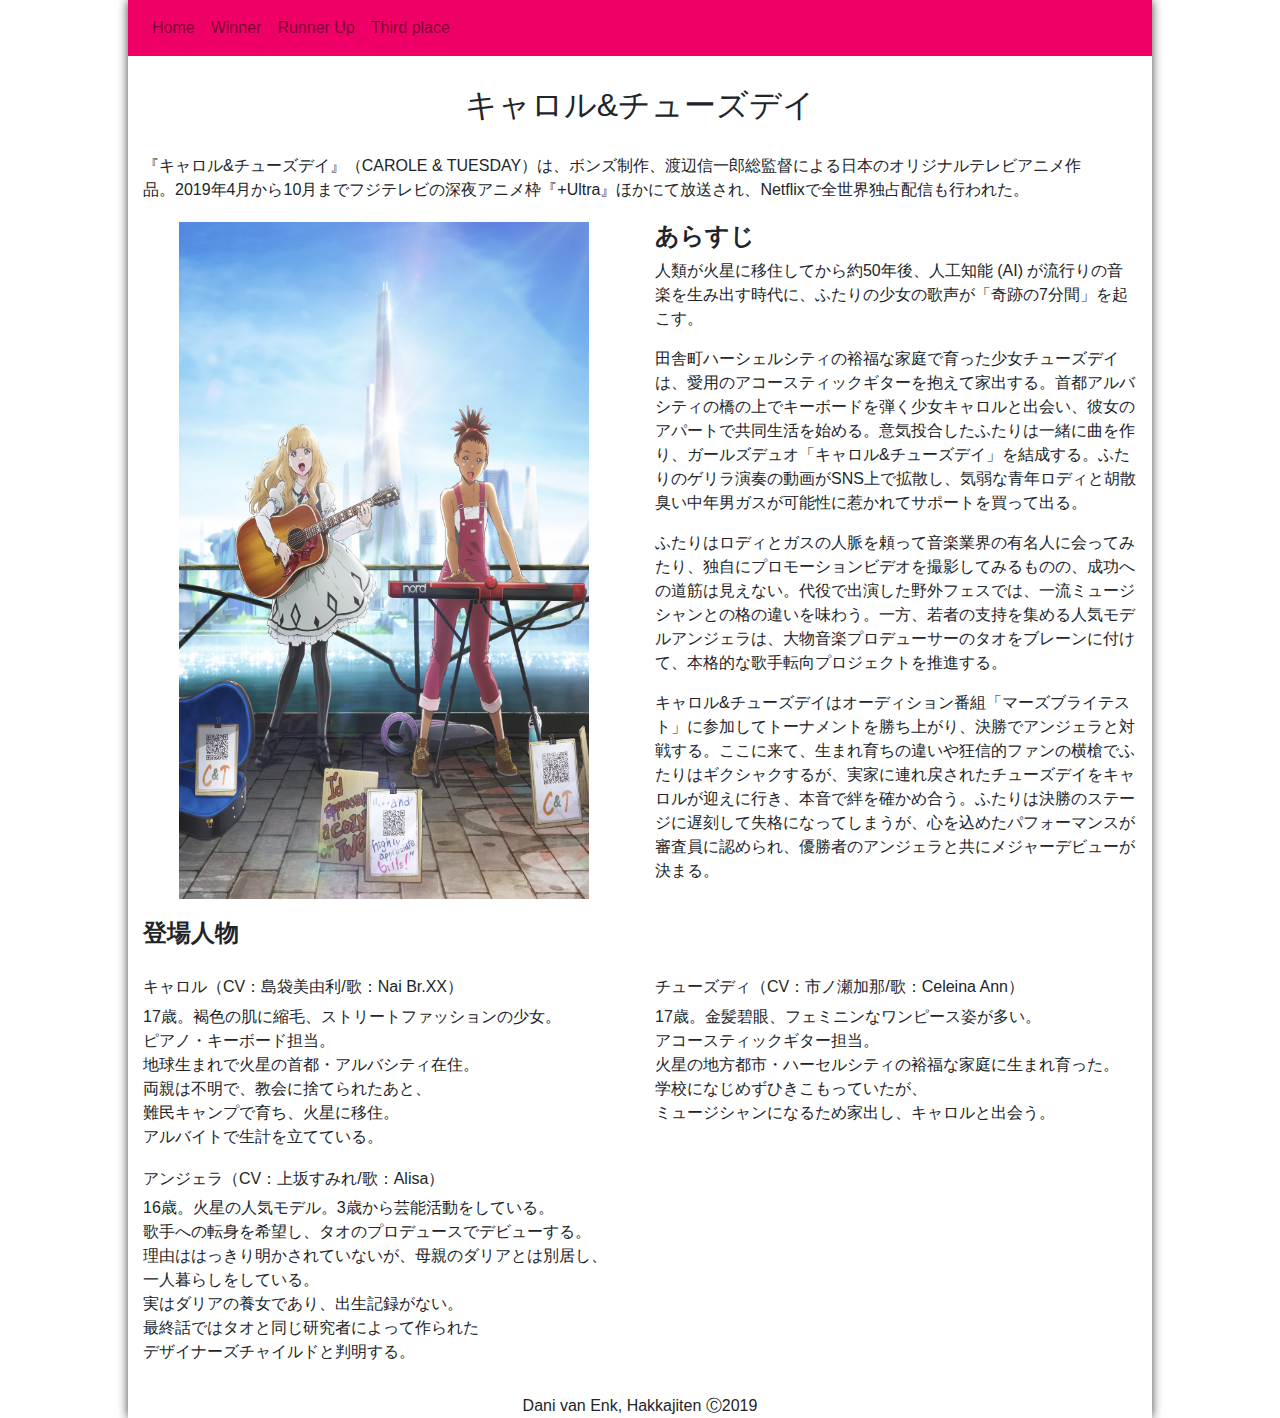
<file: Module-6_HTTP/page1.html>
<!DOCTYPE html>

<html lang="ja-jp">
    <head>
        <!-- declaration of the page title, charset -->
        <title lang="en">Module 6 - Winner</title>
        <meta charset="UTF-8">

        <!-- bootstrap inclusion -->
        <meta name="viewport"
        content="width=device-width, initial-scale=1, shrink-to-fit=no">
        <link rel="stylesheet"
        href="https://stackpath.bootstrapcdn.com/bootstrap/4.3.1/css/bootstrap.min.css"
        integrity="sha384-ggOyR0iXCbMQv3Xipma34MD+dH/1fQ784/j6cY/iJTQUOhcWr7x9JvoRxT2MZw1T"
        crossorigin="anonymous">

        <!-- set variable for external source -->
        <script>
            var SITE = "https://mprog.hakkajiten.com/module-6_http/"
        </script>
        
        <!-- icon inclusion -->
        <link rel="icon" href="img/icon.jpg" onerror="this.onerror = null;
            this.src = SITE + 'img/icon.jpg';">

        <!-- style and js inclusion -->
        <link href="css/style.css" rel="stylesheet">
        <script src="js/script.js"
        onerror="window.alert('to see the the website please go to ' + SITE);">
        </script>
    </head>
    <body>
        <!-- container of the page -->
        <div id="container">

            <!-- place holder for the navbar js will include the nav here -->
            <nav class="navbar navbar-light navbar-expand-lg" id="nav"></nav>

            <!-- content of the page -->
            <div class="container">
                <!-- header title -->
                <h2>
                    キャロル&チューズデイ
                </h2>

                <!-- background info about series -->
                <div class="row col-sm-12">
                    『キャロル&チューズデイ』（CAROLE & TUESDAY）は、ボンズ制作、渡辺信一郎総監督による日本のオリジナルテレビアニメ作品。2019年4月から10月までフジテレビの深夜アニメ枠『+Ultra』ほかにて放送され、Netflixで全世界独占配信も行われた。
                </div>
                <div class="row">
                    <!-- loads from external source if cant be found -->
                    <img src="img/Carole-Tuesday.jpg" alt="Carole and Tuesday"
                        onerror="this.onerror = null;
                        this.src = SITE + 'img/Carole-Tuesday.jpg';">
                    <div class="col-sm-6 img">
                        <h4>あらすじ</h4>
                        <p>
                            人類が火星に移住してから約50年後、人工知能 (AI) が流行りの音楽を生み出す時代に、ふたりの少女の歌声が「奇跡の7分間」を起こす。
                        </p>
                        <p>
                            田舎町ハーシェルシティの裕福な家庭で育った少女チューズデイは、愛用のアコースティックギターを抱えて家出する。首都アルバシティの橋の上でキーボードを弾く少女キャロルと出会い、彼女のアパートで共同生活を始める。意気投合したふたりは一緒に曲を作り、ガールズデュオ「キャロル&チューズデイ」を結成する。ふたりのゲリラ演奏の動画がSNS上で拡散し、気弱な青年ロディと胡散臭い中年男ガスが可能性に惹かれてサポートを買って出る。
                        </p>
                        <p>
                            ふたりはロディとガスの人脈を頼って音楽業界の有名人に会ってみたり、独自にプロモーションビデオを撮影してみるものの、成功への道筋は見えない。代役で出演した野外フェスでは、一流ミュージシャンとの格の違いを味わう。一方、若者の支持を集める人気モデルアンジェラは、大物音楽プロデューサーのタオをブレーンに付けて、本格的な歌手転向プロジェクトを推進する。
                        </p>
                        <p>
                            キャロル&チューズデイはオーディション番組「マーズブライテスト」に参加してトーナメントを勝ち上がり、決勝でアンジェラと対戦する。ここに来て、生まれ育ちの違いや狂信的ファンの横槍でふたりはギクシャクするが、実家に連れ戻されたチューズデイをキャロルが迎えに行き、本音で絆を確かめ合う。ふたりは決勝のステージに遅刻して失格になってしまうが、心を込めたパフォーマンスが審査員に認められ、優勝者のアンジェラと共にメジャーデビューが決まる。
                        </p>
                    </div>
                </div>
                <!-- character information -->
                <h4>登場人物</h4>
                <div class="row protagonist">
                    <div class="col-sm-6">
                        <h6>キャロル（CV：島袋美由利/歌：Nai Br.XX）</h6>
                        17歳。褐色の肌に縮毛、ストリートファッションの少女。<br>
                        ピアノ・キーボード担当。<br>
                        地球生まれで火星の首都・アルバシティ在住。<br>
                        両親は不明で、教会に捨てられたあと、<br>
                        難民キャンプで育ち、火星に移住。<br>
                        アルバイトで生計を立てている。
                    </div>
                    <div class="col-sm-6">
                        <h6>チューズディ（CV：市ノ瀬加那/歌：Celeina Ann）</h6>
                        17歳。金髪碧眼、フェミニンなワンピース姿が多い。<br>
                        アコースティックギター担当。<br>
                        火星の地方都市・ハーセルシティの裕福な家庭に生まれ育った。<br>
                        学校になじめずひきこもっていたが、<br>
                        ミュージシャンになるため家出し、キャロルと出会う。
                    </div>
                    <div class="col-sm-6">
                        <h6>アンジェラ（CV：上坂すみれ/歌：Alisa）</h6>
                        16歳。火星の人気モデル。3歳から芸能活動をしている。<br>
                        歌手への転身を希望し、タオのプロデュースでデビューする。<br>
                        理由ははっきり明かされていないが、母親のダリアとは別居し、<br>
                        一人暮らしをしている。<br>
                        実はダリアの養女であり、出生記録がない。<br>
                        最終話ではタオと同じ研究者によって作られた<br>
                        デザイナーズチャイルドと判明する。
                    </div>
                </div>
            </div>
            
            <!-- footer of the page -->
            <footer>Dani van Enk, Hakkajiten &#9400;2019</footer>
        </div>

    <!-- bootstrap scripts inclusion -->
    <script src="https://code.jquery.com/jquery-3.2.1.slim.min.js"
        integrity="sha384-KJ3o2DKtIkvYIK3UENzmM7KCkRr/rE9/Qpg6aAZGJwFDMVNA/GpGFF93hXpG5KkN"
        crossorigin="anonymous"></script>
    <script src="https://cdnjs.cloudflare.com/ajax/libs/popper.js/1.12.9/umd/popper.min.js"
        integrity="sha384-ApNbgh9B+Y1QKtv3Rn7W3mgPxhU9K/ScQsAP7hUibX39j7fakFPskvXusvfa0b4Q"
        crossorigin="anonymous"></script>
    <script src="https://maxcdn.bootstrapcdn.com/bootstrap/4.0.0/js/bootstrap.min.js"
        integrity="sha384-JZR6Spejh4U02d8jOt6vLEHfe/JQGiRRSQQxSfFWpi1MquVdAyjUar5+76PVCmYl"
        crossorigin="anonymous"></script>
    </body>
</html>
</file>
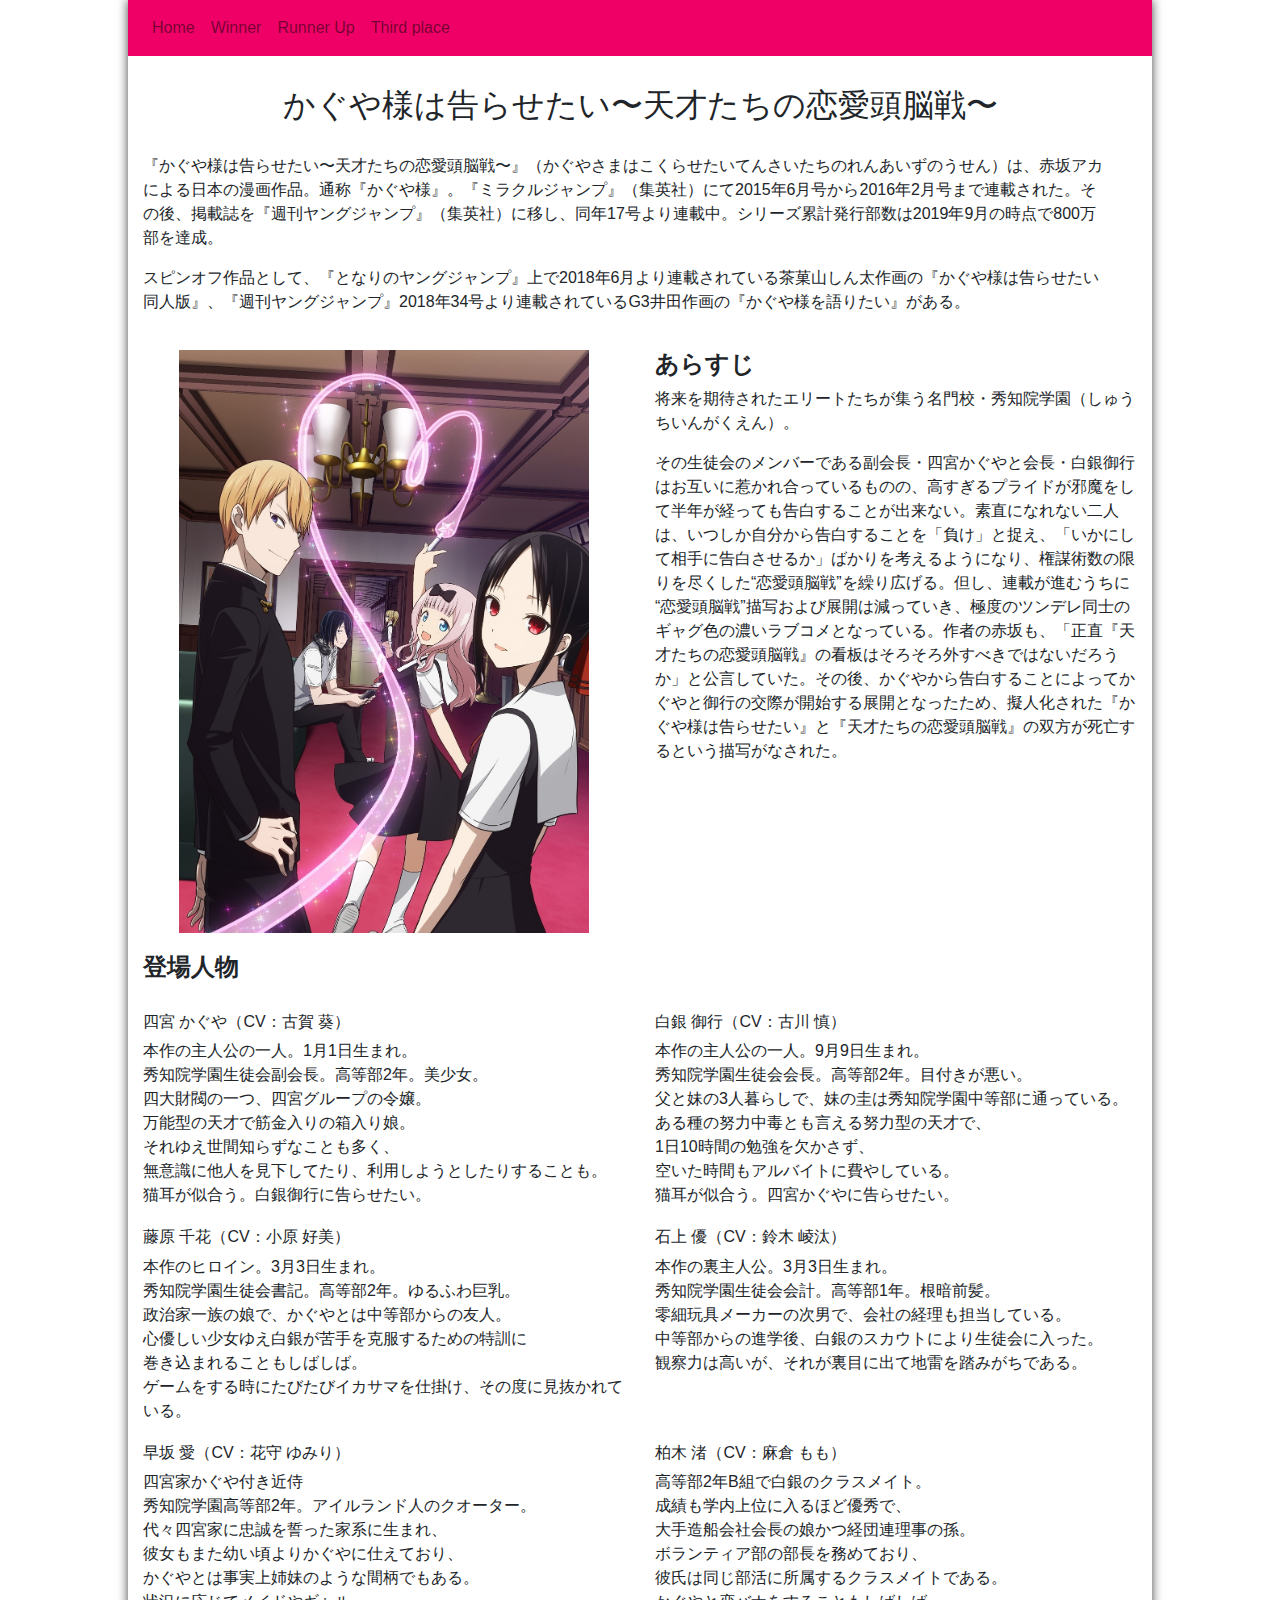
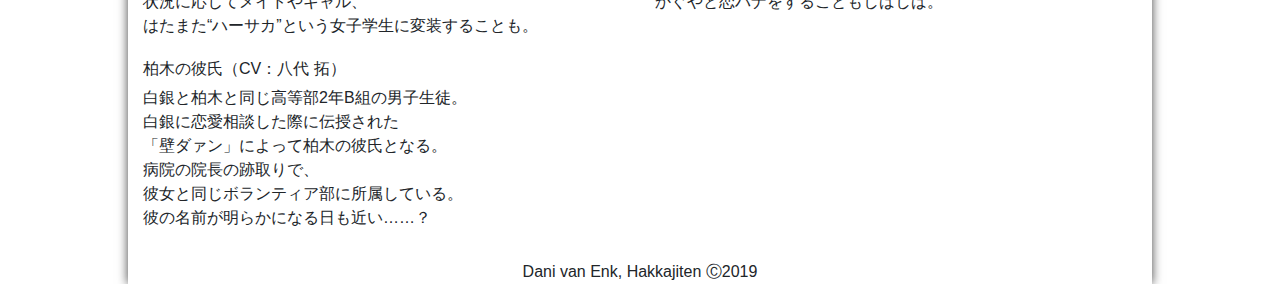
<file: Module-6_HTTP/page2.html>
<!DOCTYPE html>

<html lang="ja-jp">
    <head>
        <!-- declaration of the page title, charset -->
        <title lang="en">Module 6 - Runner Up</title>
        <meta charset="UTF-8">

        <!-- bootstrap inclusion -->
        <meta name="viewport"
        content="width=device-width, initial-scale=1, shrink-to-fit=no">
        <link rel="stylesheet"
        href=
        "https://stackpath.bootstrapcdn.com/bootstrap/4.3.1/css/bootstrap.min.css"
        integrity=
        "sha384-ggOyR0iXCbMQv3Xipma34MD+dH/1fQ784/j6cY/iJTQUOhcWr7x9JvoRxT2MZw1T"
        crossorigin="anonymous">

        <!-- set variable for external source -->
        <script>
            var SITE = "https://mprog.hakkajiten.com/module-6_http/"
        </script>
        
        <!-- icon inclusion -->
        <link rel="icon" href="img/icon.jpg" onerror="this.onerror = null;
            this.src = SITE + 'img/icon.jpg';">

        <!-- style and js inclusion -->
        <link href="css/style.css" rel="stylesheet">
        <script src="js/script.js"
        onerror="window.alert('to see the the website please go to ' + SITE);">
        </script>
    </head>
    <body>
        <!-- container of the page -->
        <div id="container">

            <!-- place holder for the navbar js will include the nav here -->
            <nav class="navbar navbar-light navbar-expand-lg" id="nav"></nav>

            <!-- content of the page -->
            <div class="container">
                <!-- header title -->
                <h2>
                    かぐや様は告らせたい〜天才たちの恋愛頭脳戦〜
                </h2>

                <!-- background info about series -->
                <div class="row col-sm-12">
                    <p>
                        『かぐや様は告らせたい〜天才たちの恋愛頭脳戦〜』（かぐやさまはこくらせたいてんさいたちのれんあいずのうせん）は、赤坂アカによる日本の漫画作品。通称『かぐや様』。『ミラクルジャンプ』（集英社）にて2015年6月号から2016年2月号まで連載された。その後、掲載誌を『週刊ヤングジャンプ』（集英社）に移し、同年17号より連載中。シリーズ累計発行部数は2019年9月の時点で800万部を達成。
                    </p>
                    <p>
                        スピンオフ作品として、『となりのヤングジャンプ』上で2018年6月より連載されている茶菓山しん太作画の『かぐや様は告らせたい 同人版』、『週刊ヤングジャンプ』2018年34号より連載されているG3井田作画の『かぐや様を語りたい』がある。
                    </p>
                </div>
                <!-- picture and summary of the series -->
                <div class="row">
                    <!-- loads from external source if cant be found -->
                    <img src="img/kaguya-sama.jpg" alt="Kaguya-sama ~Love is War~"
                    onerror="this.onerror = null;
                    this.src = SITE + 'img/kaguya-sama.jpg';">
                    <div class="col-sm-6 img">
                        <h4>あらすじ</h4>
                        <p>
                            将来を期待されたエリートたちが集う名門校・秀知院学園（しゅうちいんがくえん）。
                        </p>
                        <p>
                            その生徒会のメンバーである副会長・四宮かぐやと会長・白銀御行はお互いに惹かれ合っているものの、高すぎるプライドが邪魔をして半年が経っても告白することが出来ない。素直になれない二人は、いつしか自分から告白することを「負け」と捉え、「いかにして相手に告白させるか」ばかりを考えるようになり、権謀術数の限りを尽くした“恋愛頭脳戦”を繰り広げる。但し、連載が進むうちに“恋愛頭脳戦”描写および展開は減っていき、極度のツンデレ同士のギャグ色の濃いラブコメとなっている。作者の赤坂も、「正直『天才たちの恋愛頭脳戦』の看板はそろそろ外すべきではないだろうか」と公言していた。その後、かぐやから告白することによってかぐやと御行の交際が開始する展開となったため、擬人化された『かぐや様は告らせたい』と『天才たちの恋愛頭脳戦』の双方が死亡するという描写がなされた。
                        </p>
                    </div>
                </div>
                <!-- character information -->
                <h4>登場人物</h4>
                <div class="row protagonist">
                    <div class="col-sm-6">
                        <h6>四宮 かぐや（CV：古賀 葵）</h6>
                        本作の主人公の一人。1月1日生まれ。<br>
                        秀知院学園生徒会副会長。高等部2年。美少女。<br>
                        四大財閥の一つ、四宮グループの令嬢。<br>
                        万能型の天才で筋金入りの箱入り娘。<br>
                        それゆえ世間知らずなことも多く、<br>
                        無意識に他人を見下してたり、利用しようとしたりすることも。<br>
                        猫耳が似合う。白銀御行に告らせたい。
                    </div>
                    <div class="col-sm-6">
                        <h6>白銀 御行（CV：古川 慎）</h6>
                        本作の主人公の一人。9月9日生まれ。<br>
                        秀知院学園生徒会会長。高等部2年。目付きが悪い。<br>
                        父と妹の3人暮らしで、妹の圭は秀知院学園中等部に通っている。<br>
                        ある種の努力中毒とも言える努力型の天才で、<br>
                        1日10時間の勉強を欠かさず、<br>
                        空いた時間もアルバイトに費やしている。<br>
                        猫耳が似合う。四宮かぐやに告らせたい。
                    </div><div class="col-sm-6">
                        <h6>藤原 千花（CV：小原 好美）</h6>
                        本作のヒロイン。3月3日生まれ。<br>
                        秀知院学園生徒会書記。高等部2年。ゆるふわ巨乳。<br>
                        政治家一族の娘で、かぐやとは中等部からの友人。<br>
                        心優しい少女ゆえ白銀が苦手を克服するための特訓に<br>
                        巻き込まれることもしばしば。<br>
                        ゲームをする時にたびたびイカサマを仕掛け、その度に見抜かれている。
                    </div>
                    <div class="col-sm-6">
                        <h6>石上 優（CV：鈴木 崚汰）</h6>
                        本作の裏主人公。3月3日生まれ。<br>
                        秀知院学園生徒会会計。高等部1年。根暗前髪。<br>
                        零細玩具メーカーの次男で、会社の経理も担当している。<br>
                        中等部からの進学後、白銀のスカウトにより生徒会に入った。<br>
                        観察力は高いが、それが裏目に出て地雷を踏みがちである。
                    </div>
                    <div class="col-sm-6">
                        <h6>早坂 愛（CV：花守 ゆみり）</h6>
                        四宮家かぐや付き近侍<br>
                        秀知院学園高等部2年。アイルランド人のクオーター。<br>
                        代々四宮家に忠誠を誓った家系に生まれ、<br>
                        彼女もまた幼い頃よりかぐやに仕えており、<br>
                        かぐやとは事実上姉妹のような間柄でもある。<br>
                        状況に応じてメイドやギャル、<br>
                        はたまた“ハーサカ”という女子学生に変装することも。
                    </div>
                    <div class="col-sm-6">
                        <h6>柏木 渚（CV：麻倉 もも）</h6>
                        高等部2年B組で白銀のクラスメイト。<br>
                        成績も学内上位に入るほど優秀で、<br>
                        大手造船会社会長の娘かつ経団連理事の孫。<br>
                        ボランティア部の部長を務めており、<br>
                        彼氏は同じ部活に所属するクラスメイトである。<br>
                        かぐやと恋バナをすることもしばしば。
                    </div><div class="col-sm-6">
                        <h6>柏木の彼氏（CV：八代 拓）</h6>
                        白銀と柏木と同じ高等部2年B組の男子生徒。<br>
                        白銀に恋愛相談した際に伝授された<br>
                        「壁ダァン」によって柏木の彼氏となる。<br>
                        病院の院長の跡取りで、<br>
                        彼女と同じボランティア部に所属している。<br>
                        彼の名前が明らかになる日も近い……？
                    </div>
                </div>
            </div>
            
            <!-- footer of the page -->
            <footer>Dani van Enk, Hakkajiten &#9400;2019</footer>
        </div>
        
    <!-- bootstrap scripts inclusion -->
    <script src="https://code.jquery.com/jquery-3.2.1.slim.min.js"
        integrity="sha384-KJ3o2DKtIkvYIK3UENzmM7KCkRr/rE9/Qpg6aAZGJwFDMVNA/GpGFF93hXpG5KkN"
        crossorigin="anonymous"></script>
    <script src="https://cdnjs.cloudflare.com/ajax/libs/popper.js/1.12.9/umd/popper.min.js"
        integrity="sha384-ApNbgh9B+Y1QKtv3Rn7W3mgPxhU9K/ScQsAP7hUibX39j7fakFPskvXusvfa0b4Q"
        crossorigin="anonymous"></script>
    <script src="https://maxcdn.bootstrapcdn.com/bootstrap/4.0.0/js/bootstrap.min.js"
        integrity="sha384-JZR6Spejh4U02d8jOt6vLEHfe/JQGiRRSQQxSfFWpi1MquVdAyjUar5+76PVCmYl"
        crossorigin="anonymous"></script>
    </body>
</html>
</file>
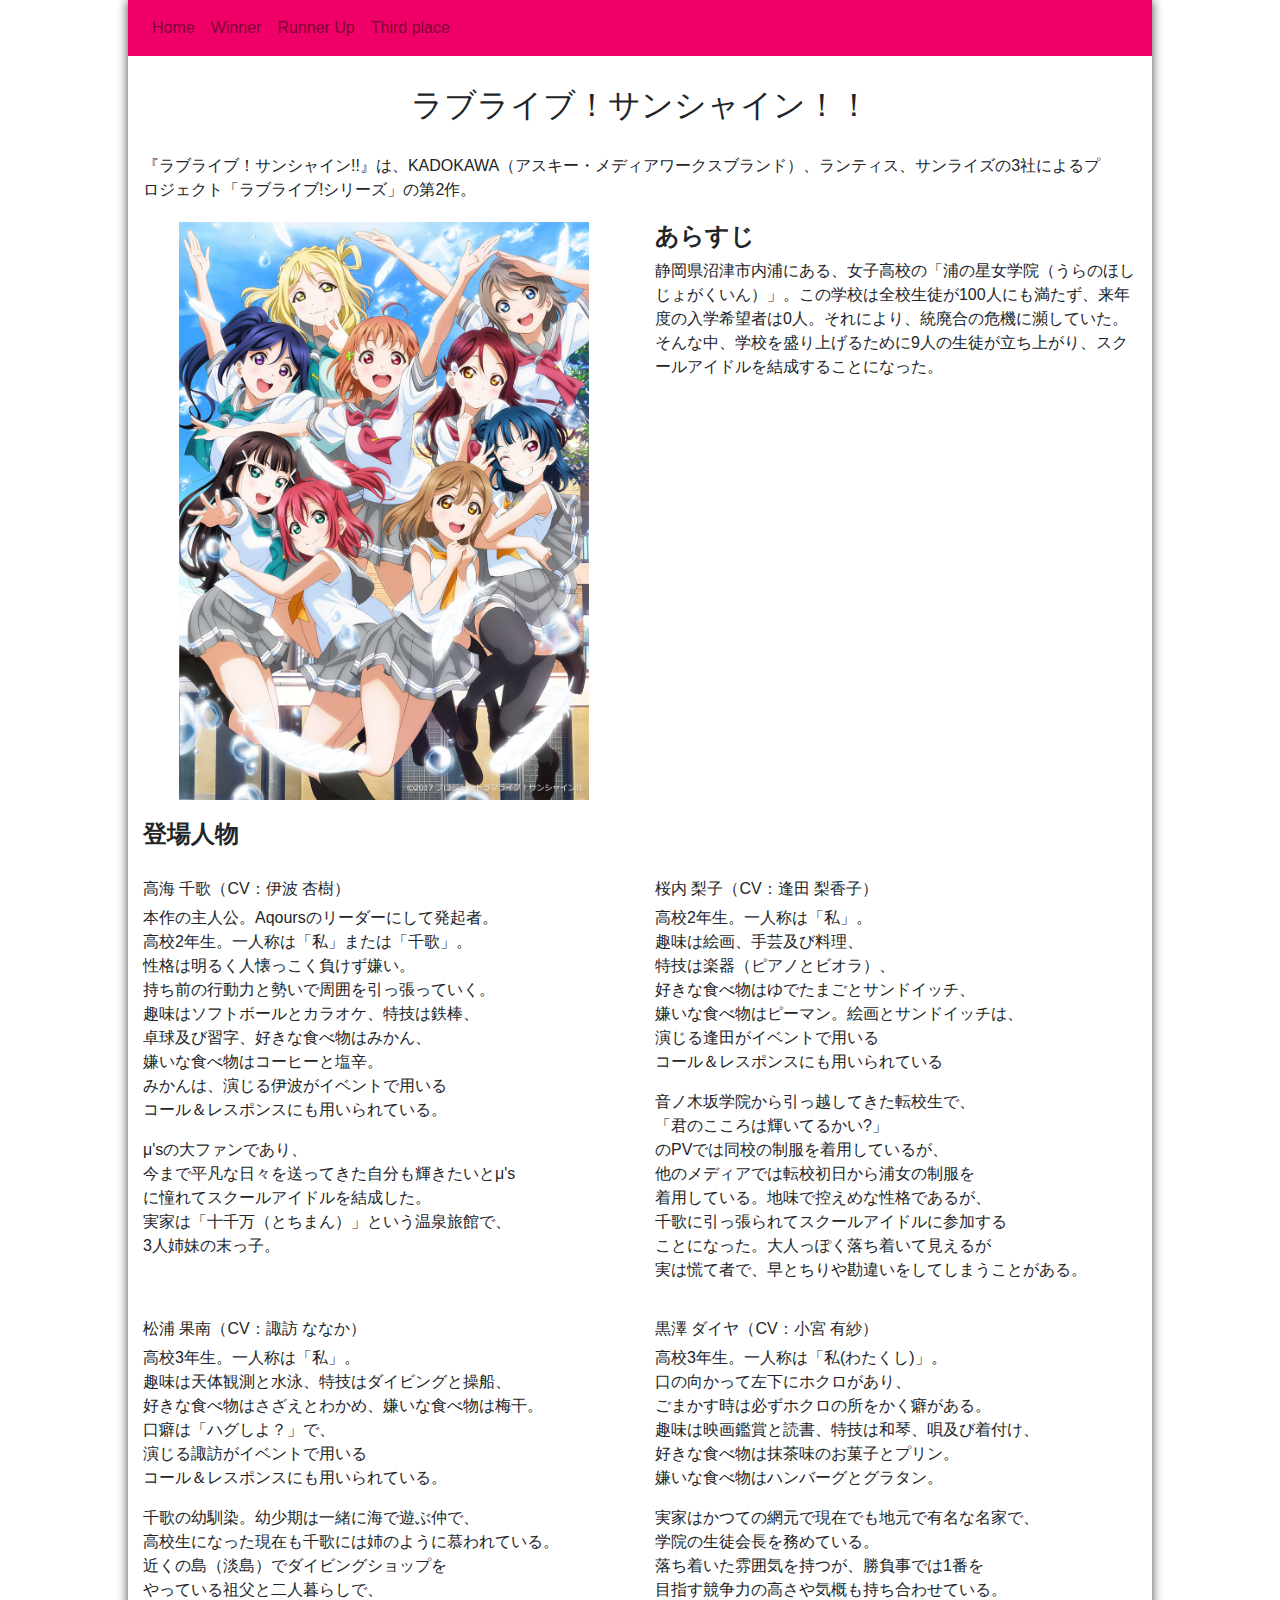
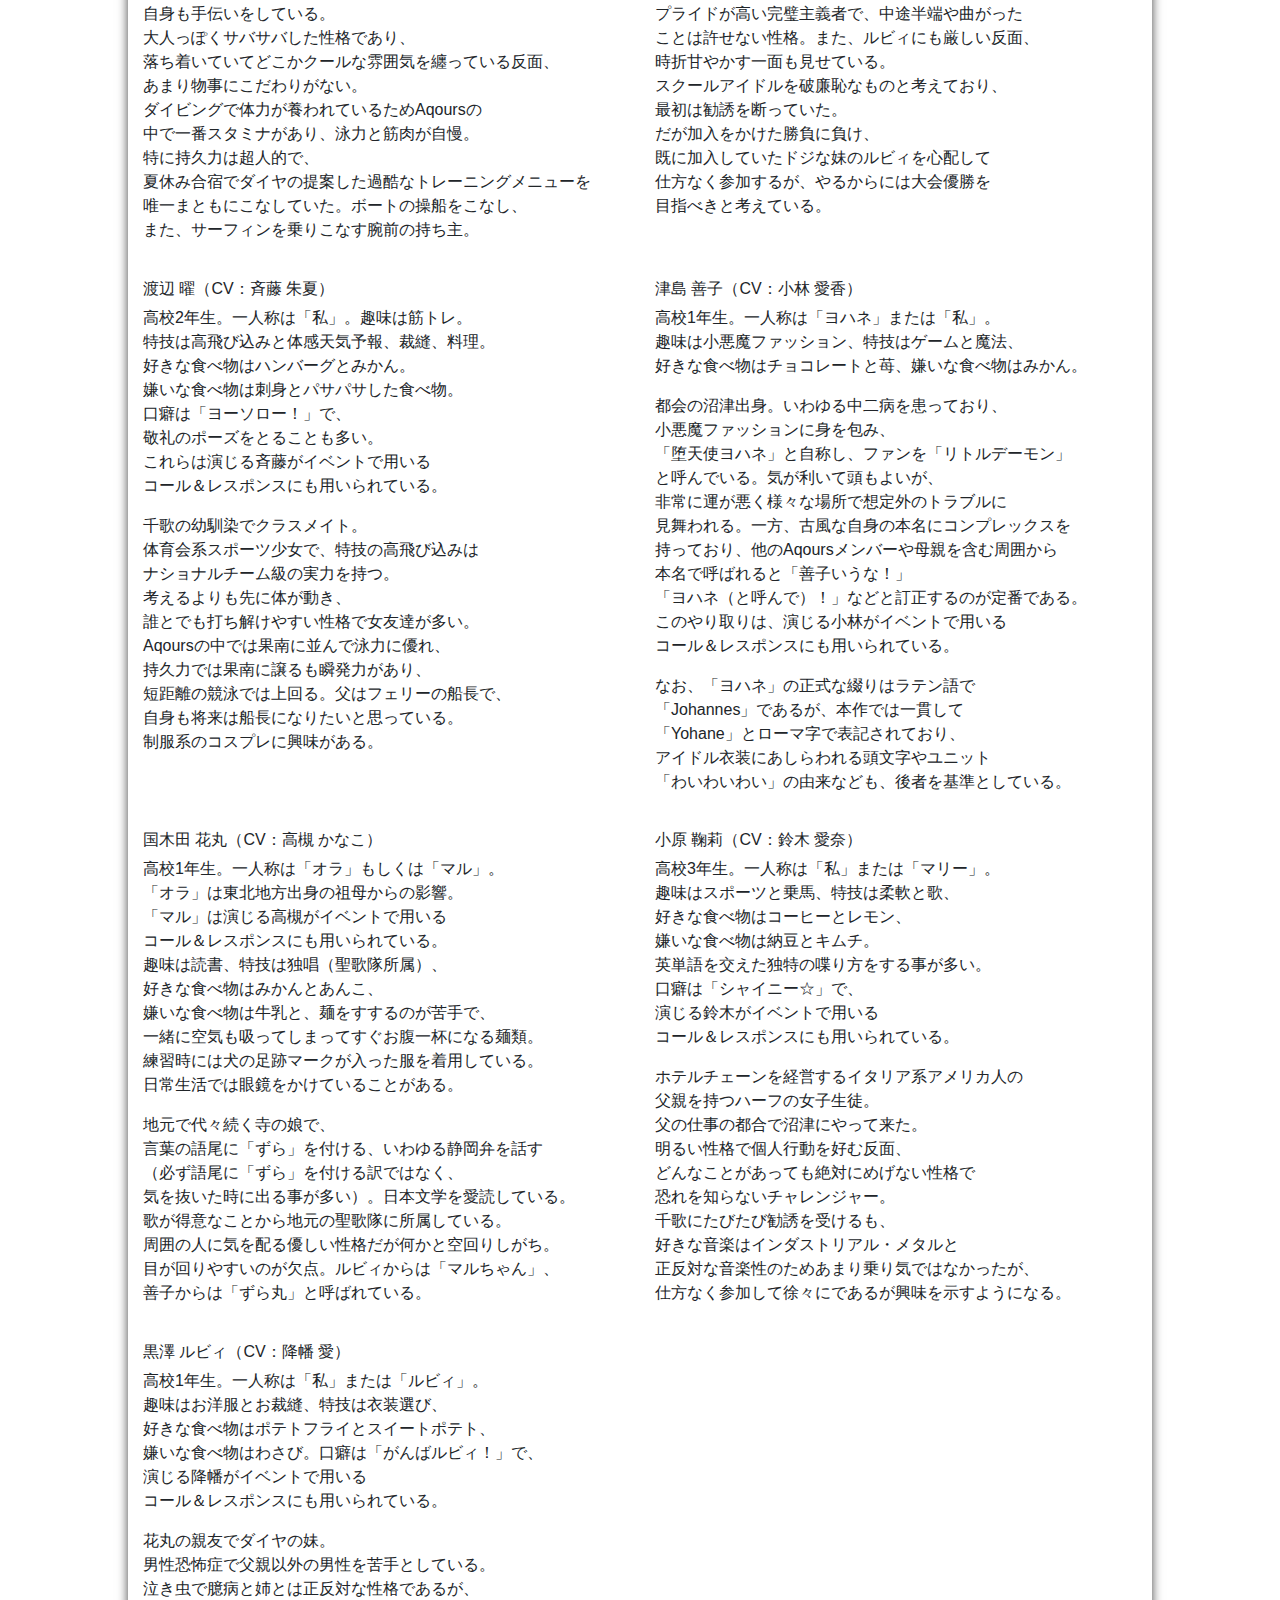
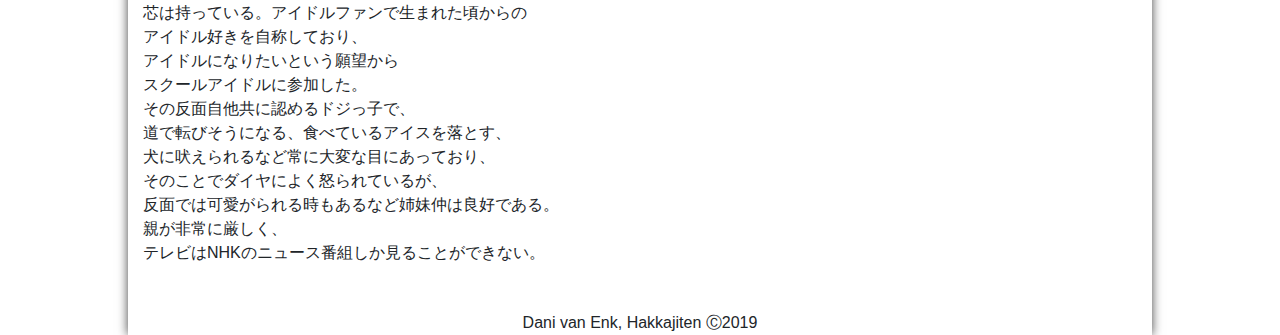
<file: Module-6_HTTP/page3.html>
<!DOCTYPE html>

<html lang="ja-jp">
    <head>
        <!-- declaration of the page title, charset -->
        <title lang="en">Module 6 - Third Place</title>
        <meta charset="UTF-8">

        <!-- bootstrap inclusion -->
        <meta name="viewport"
        content="width=device-width, initial-scale=1, shrink-to-fit=no">
        <link rel="stylesheet"
        href=
        "https://stackpath.bootstrapcdn.com/bootstrap/4.3.1/css/bootstrap.min.css"
        integrity=
        "sha384-ggOyR0iXCbMQv3Xipma34MD+dH/1fQ784/j6cY/iJTQUOhcWr7x9JvoRxT2MZw1T"
        crossorigin="anonymous">

        <!-- set variable for external source -->
        <script>
            var SITE = "https://mprog.hakkajiten.com/module-6_http/"
        </script>
        
        <!-- icon inclusion -->
        <link rel="icon" href="img/icon.jpg" onerror="this.onerror = null;
            this.src = SITE + 'img/icon.jpg';">

        <!-- style and js inclusion -->
        <link href="css/style.css" rel="stylesheet">
        <script src="js/script.js"
        onerror="window.alert('to see the the website please go to ' + SITE);">
        </script>
    </head>
    <body>
        <!-- container of the page -->
        <div id="container">

            <!-- place holder for the navbar js will include the nav here -->
            <nav class="navbar navbar-light navbar-expand-lg" id="nav"></nav>

            <!-- content of the page -->
            <div class="container">
                <!-- header title -->
                <h2>
                    ラブライブ！サンシャイン！！
                </h2>
                
                <!-- background info about series -->
                <div class="row col-sm-12">
                    『ラブライブ！サンシャイン!!』は、KADOKAWA（アスキー・メディアワークスブランド）、ランティス、サンライズの3社によるプロジェクト「ラブライブ!シリーズ」の第2作。
                </div>
                <div class="row">
                    <!-- loads from external source if cant be found -->
                    <img src="img/Love-Live-Sunshine.jpg"
                    alt="Aqours Members"
                    onerror="this.onerror = null;
                    this.src = SITE + 'img/Love-Live-Sunshine';">
                    <div class="col-sm-6 img">
                        <h4>あらすじ</h4>
                        静岡県沼津市内浦にある、女子高校の「浦の星女学院（うらのほしじょがくいん）」。この学校は全校生徒が100人にも満たず、来年度の入学希望者は0人。それにより、統廃合の危機に瀕していた。そんな中、学校を盛り上げるために9人の生徒が立ち上がり、スクールアイドルを結成することになった。
                    </div>
                </div>
                <!-- character information -->
                <h4>登場人物</h4>
                <div class="row protagonist">
                    <div class="col-sm-6">
                        <h6>高海 千歌（CV：伊波 杏樹）</h6>
                        <p>
                            本作の主人公。Aqoursのリーダーにして発起者。<br>
                            高校2年生。一人称は「私」または「千歌」。<br>
                            性格は明るく人懐っこく負けず嫌い。<br>
                            持ち前の行動力と勢いで周囲を引っ張っていく。<br>
                            趣味はソフトボールとカラオケ、特技は鉄棒、<br>
                            卓球及び習字、好きな食べ物はみかん、<br>
                            嫌いな食べ物はコーヒーと塩辛。<br>
                            みかんは、演じる伊波がイベントで用いる<br>
                            コール＆レスポンスにも用いられている。
                        </p>
                        <p>
                            μ'sの大ファンであり、<br>
                            今まで平凡な日々を送ってきた自分も輝きたいとμ's<br>
                            に憧れてスクールアイドルを結成した。<br>
                            実家は「十千万（とちまん）」という温泉旅館で、<br>
                            3人姉妹の末っ子。
                        </p>
                    </div>
                    <div class="col-sm-6">
                        <h6>桜内 梨子（CV：逢田 梨香子）</h6>
                        <p>
                            高校2年生。一人称は「私」。<br>
                            趣味は絵画、手芸及び料理、<br>
                            特技は楽器（ピアノとビオラ）、<br>
                            好きな食べ物はゆでたまごとサンドイッチ、<br>
                            嫌いな食べ物はピーマン。絵画とサンドイッチは、<br>
                            演じる逢田がイベントで用いる<br>
                            コール＆レスポンスにも用いられている
                        </p>
                        <p>
                            音ノ木坂学院から引っ越してきた転校生で、<br>
                            「君のこころは輝いてるかい?」<br>
                            のPVでは同校の制服を着用しているが、<br>
                            他のメディアでは転校初日から浦女の制服を<br>
                            着用している。地味で控えめな性格であるが、<br>
                            千歌に引っ張られてスクールアイドルに参加する<br>
                            ことになった。大人っぽく落ち着いて見えるが<br>
                            実は慌て者で、早とちりや勘違いをしてしまうことがある。
                        </p>
                    </div>
                    <div class="col-sm-6">
                        <h6>松浦 果南（CV：諏訪 ななか）</h6>
                        <p>
                            高校3年生。一人称は「私」。<br>
                            趣味は天体観測と水泳、特技はダイビングと操船、<br>
                            好きな食べ物はさざえとわかめ、嫌いな食べ物は梅干。<br>
                            口癖は「ハグしよ？」で、<br>
                            演じる諏訪がイベントで用いる<br>
                            コール＆レスポンスにも用いられている。
                        </p>
                        <p>
                            千歌の幼馴染。幼少期は一緒に海で遊ぶ仲で、<br>
                            高校生になった現在も千歌には姉のように慕われている。<br>
                            近くの島（淡島）でダイビングショップを<br>
                            やっている祖父と二人暮らしで、<br>
                            自身も手伝いをしている。<br>
                            大人っぽくサバサバした性格であり、<br>
                            落ち着いていてどこかクールな雰囲気を纏っている反面、<br>
                            あまり物事にこだわりがない。<br>
                            ダイビングで体力が養われているためAqoursの<br>
                            中で一番スタミナがあり、泳力と筋肉が自慢。<br>
                            特に持久力は超人的で、<br>
                            夏休み合宿でダイヤの提案した過酷なトレーニングメニューを<br>
                            唯一まともにこなしていた。ボートの操船をこなし、<br>
                            また、サーフィンを乗りこなす腕前の持ち主。
                        </p>
                    </div><div class="col-sm-6">
                        <h6>黒澤 ダイヤ（CV：小宮 有紗）</h6>
                        <p>
                            高校3年生。一人称は「私(わたくし)」。<br>
                            口の向かって左下にホクロがあり、<br>
                            ごまかす時は必ずホクロの所をかく癖がある。<br>
                            趣味は映画鑑賞と読書、特技は和琴、唄及び着付け、<br>
                            好きな食べ物は抹茶味のお菓子とプリン。<br>
                            嫌いな食べ物はハンバーグとグラタン。
                        </p>
                        <p>
                            実家はかつての網元で現在でも地元で有名な名家で、<br>
                            学院の生徒会長を務めている。<br>
                            落ち着いた雰囲気を持つが、勝負事では1番を<br>
                            目指す競争力の高さや気概も持ち合わせている。<br>
                            プライドが高い完璧主義者で、中途半端や曲がった<br>
                            ことは許せない性格。また、ルビィにも厳しい反面、<br>
                            時折甘やかす一面も見せている。<br>
                            スクールアイドルを破廉恥なものと考えており、<br>
                            最初は勧誘を断っていた。<br>
                            だが加入をかけた勝負に負け、<br>
                            既に加入していたドジな妹のルビィを心配して<br>
                            仕方なく参加するが、やるからには大会優勝を<br>
                            目指べきと考えている。
                        </p>
                    </div><div class="col-sm-6">
                        <h6>渡辺 曜（CV：斉藤 朱夏）</h6>
                        <p>
                            高校2年生。一人称は「私」。趣味は筋トレ。<br>
                            特技は高飛び込みと体感天気予報、裁縫、料理。<br>
                            好きな食べ物はハンバーグとみかん。<br>
                            嫌いな食べ物は刺身とパサパサした食べ物。<br>
                            口癖は「ヨーソロー！」で、<br>
                            敬礼のポーズをとることも多い。<br>
                            これらは演じる斉藤がイベントで用いる<br>
                            コール＆レスポンスにも用いられている。
                        </p>
                        <p>
                            千歌の幼馴染でクラスメイト。<br>
                            体育会系スポーツ少女で、特技の高飛び込みは<br>
                            ナショナルチーム級の実力を持つ。<br>
                            考えるよりも先に体が動き、<br>
                            誰とでも打ち解けやすい性格で女友達が多い。<br>
                            Aqoursの中では果南に並んで泳力に優れ、<br>
                            持久力では果南に譲るも瞬発力があり、<br>
                            短距離の競泳では上回る。父はフェリーの船長で、<br>
                            自身も将来は船長になりたいと思っている。<br>
                            制服系のコスプレに興味がある。
                        </p>
                    </div><div class="col-sm-6">
                        <h6>津島 善子（CV：小林 愛香）</h6>
                        <p>
                            高校1年生。一人称は「ヨハネ」または「私」。<br>
                            趣味は小悪魔ファッション、特技はゲームと魔法、<br>
                            好きな食べ物はチョコレートと苺、嫌いな食べ物はみかん。
                        </p>
                        <p>
                            都会の沼津出身。いわゆる中二病を患っており、<br>
                            小悪魔ファッションに身を包み、<br>
                            「堕天使ヨハネ」と自称し、ファンを「リトルデーモン」<br>
                            と呼んでいる。気が利いて頭もよいが、<br>
                            非常に運が悪く様々な場所で想定外のトラブルに<br>
                            見舞われる。一方、古風な自身の本名にコンプレックスを<br>
                            持っており、他のAqoursメンバーや母親を含む周囲から<br>
                            本名で呼ばれると「善子いうな！」<br>
                            「ヨハネ（と呼んで）！」などと訂正するのが定番である。<br>
                            このやり取りは、演じる小林がイベントで用いる<br>
                            コール＆レスポンスにも用いられている。
                        </p>
                        <p>
                            なお、「ヨハネ」の正式な綴りはラテン語で<br>
                            「Johannes」であるが、本作では一貫して<br>
                            「Yohane」とローマ字で表記されており、<br>
                            アイドル衣装にあしらわれる頭文字やユニット<br>
                            「わいわいわい」の由来なども、後者を基準としている。
                        </p>
                    </div><div class="col-sm-6">
                        <h6>国木田 花丸（CV：高槻 かなこ）</h6>
                        <p>
                            高校1年生。一人称は「オラ」もしくは「マル」。<br>
                            「オラ」は東北地方出身の祖母からの影響。<br>
                            「マル」は演じる高槻がイベントで用いる<br>
                            コール＆レスポンスにも用いられている。<br>
                            趣味は読書、特技は独唱（聖歌隊所属）、<br>
                            好きな食べ物はみかんとあんこ、<br>
                            嫌いな食べ物は牛乳と、麺をすするのが苦手で、<br>
                            一緒に空気も吸ってしまってすぐお腹一杯になる麺類。<br>
                            練習時には犬の足跡マークが入った服を着用している。<br>
                            日常生活では眼鏡をかけていることがある。
                        </p>
                        <p>
                            地元で代々続く寺の娘で、<br>
                            言葉の語尾に「ずら」を付ける、いわゆる静岡弁を話す<br>
                            （必ず語尾に「ずら」を付ける訳ではなく、<br>
                            気を抜いた時に出る事が多い）。日本文学を愛読している。<br>
                            歌が得意なことから地元の聖歌隊に所属している。<br>
                            周囲の人に気を配る優しい性格だが何かと空回りしがち。<br>
                            目が回りやすいのが欠点。ルビィからは「マルちゃん」、<br>
                            善子からは「ずら丸」と呼ばれている。
                        </p>
                    </div><div class="col-sm-6">
                        <h6>小原 鞠莉（CV：鈴木 愛奈）</h6>
                        <p>
                            高校3年生。一人称は「私」または「マリー」。<br>
                            趣味はスポーツと乗馬、特技は柔軟と歌、<br>
                            好きな食べ物はコーヒーとレモン、<br>
                            嫌いな食べ物は納豆とキムチ。<br>
                            英単語を交えた独特の喋り方をする事が多い。<br>
                            口癖は「シャイニー☆」で、<br>
                            演じる鈴木がイベントで用いる<br>
                            コール＆レスポンスにも用いられている。
                        </p>
                        <p>
                            ホテルチェーンを経営するイタリア系アメリカ人の<br>
                            父親を持つハーフの女子生徒。<br>
                            父の仕事の都合で沼津にやって来た。<br>
                            明るい性格で個人行動を好む反面、<br>
                            どんなことがあっても絶対にめげない性格で<br>
                            恐れを知らないチャレンジャー。<br>
                            千歌にたびたび勧誘を受けるも、<br>
                            好きな音楽はインダストリアル・メタルと<br>
                            正反対な音楽性のためあまり乗り気ではなかったが、<br>
                            仕方なく参加して徐々にであるが興味を示すようになる。
                        </p>
                    </div><div class="col-sm-6">
                        <h6>黒澤 ルビィ（CV：降幡 愛）</h6>
                        <p>
                            高校1年生。一人称は「私」または「ルビィ」。<br>
                            趣味はお洋服とお裁縫、特技は衣装選び、<br>
                            好きな食べ物はポテトフライとスイートポテト、<br>
                            嫌いな食べ物はわさび。口癖は「がんばルビィ！」で、<br>
                            演じる降幡がイベントで用いる<br>
                            コール＆レスポンスにも用いられている。
                        </p>
                        <p>
                            花丸の親友でダイヤの妹。<br>
                            男性恐怖症で父親以外の男性を苦手としている。<br>
                            泣き虫で臆病と姉とは正反対な性格であるが、<br>
                            芯は持っている。アイドルファンで生まれた頃からの<br>
                            アイドル好きを自称しており、<br>
                            アイドルになりたいという願望から<br>
                            スクールアイドルに参加した。<br>
                            その反面自他共に認めるドジっ子で、<br>
                            道で転びそうになる、食べているアイスを落とす、<br>
                            犬に吠えられるなど常に大変な目にあっており、<br>
                            そのことでダイヤによく怒られているが、<br>
                            反面では可愛がられる時もあるなど姉妹仲は良好である。<br>
                            親が非常に厳しく、<br>
                            テレビはNHKのニュース番組しか見ることができない。
                        </p>
                    </div>
                </div>
            </div>
            
            <!-- footer of the page -->
            <footer>Dani van Enk, Hakkajiten &#9400;2019</footer>
        </div>
        
    <!-- bootstrap scripts inclusion -->
    <script src="https://code.jquery.com/jquery-3.2.1.slim.min.js"
        integrity="sha384-KJ3o2DKtIkvYIK3UENzmM7KCkRr/rE9/Qpg6aAZGJwFDMVNA/GpGFF93hXpG5KkN"
        crossorigin="anonymous"></script>
    <script src="https://cdnjs.cloudflare.com/ajax/libs/popper.js/1.12.9/umd/popper.min.js"
        integrity="sha384-ApNbgh9B+Y1QKtv3Rn7W3mgPxhU9K/ScQsAP7hUibX39j7fakFPskvXusvfa0b4Q"
        crossorigin="anonymous"></script>
    <script src="https://maxcdn.bootstrapcdn.com/bootstrap/4.0.0/js/bootstrap.min.js"
        integrity="sha384-JZR6Spejh4U02d8jOt6vLEHfe/JQGiRRSQQxSfFWpi1MquVdAyjUar5+76PVCmYl"
        crossorigin="anonymous"></script>
    </body>
</html>
</file>
<file: Module-1_HTTP/css/style.css>
/* container style */
#container {
    margin: 0 10% 0 10%;
    box-shadow: 0 0 10px #444;
    height: 100%;
    padding: 0;
}

    /* nav style */
    nav {
        background-color: #E06;
    }

    .nav-link:hover {
        color: #FFF!important;
    }

    /* content style */
    h2 {
        text-align: center;
        margin: 3% 0;
    }

    h4 {
        font-weight: bold;
    }

    .carousel-indicators li {
        background-color: #AAA!important;
    }
    
    .carousel-control-prev-icon {
        background-color: #AAA!important;
    }

    .carousel-control-next-icon {
        background-color: #AAA!important;
    }

    .row {
        margin-top: 2%;
        margin-bottom: 2%;
    }

    .protagonist div {
        margin: 1% 0;
    }

    .row img {
        width: 40%;
        float: left;
        margin: 0 5%;
    }

    .type {
        font-weight: bold;
    }

    footer {
        text-align: center;
        left: 0;
        bottom: 1%;
        width: 100%;
    }

/* mobile style changes */
@media screen and (max-device-width: 768px) {
    #container{
        margin: 0;
    }

    .nav-link {
        padding-top: 5%;
        padding-bottom: 5%;
    }

    .row img {
        width: 90%;
        margin: 0 5% 1% 5%;
    }

    .row .img {
        max-width: 100%!important;
        flex: 0 0 100%!important;
    }
}
</file>
<file: Module-6_HTTP/css/style.css>
/* container style */
#container {
    margin: 0 10% 0 10%;
    box-shadow: 0 0 10px #444;
    height: 100%;
    padding: 0;
    display: flex;
    min-height: 100vh;
    flex-direction: column;
}

    /* nav style */
    nav {
        background-color: #E06;
    }

    .nav-link:hover {
        color: #FFF!important;
    }

    /* content style */
    .container {
        flex: 1;
    }
    
    h2 {
        text-align: center;
        margin: 3% 0;
    }

    h4 {
        font-weight: bold;
    }

    .carousel-indicators li {
        background-color: #AAA!important;
    }
    
    .carousel-control-prev-icon {
        background-color: #AAA!important;
    }

    .carousel-control-next-icon {
        background-color: #AAA!important;
    }

    .row {
        margin-top: 2%;
        margin-bottom: 2%;
    }

    .protagonist div {
        margin: 1% 0;
    }

    .row img {
        width: 40%;
        float: left;
        margin: 0 5%;
    }

    .type {
        font-weight: bold;
    }

    footer {
        text-align: center;
        left: 0;
        bottom: 0;
        width: 100%;
    }

/* mobile style changes */
@media screen and (max-device-width: 768px) {
    #container{
        margin: 0;
    }

    .nav-link {
        padding-top: 5%;
        padding-bottom: 5%;
    }

    .row img {
        width: 90%;
        margin: 0 5% 1% 5%;
    }

    .row .img {
        max-width: 100%!important;
        flex: 0 0 100%!important;
    }
}
</file>
